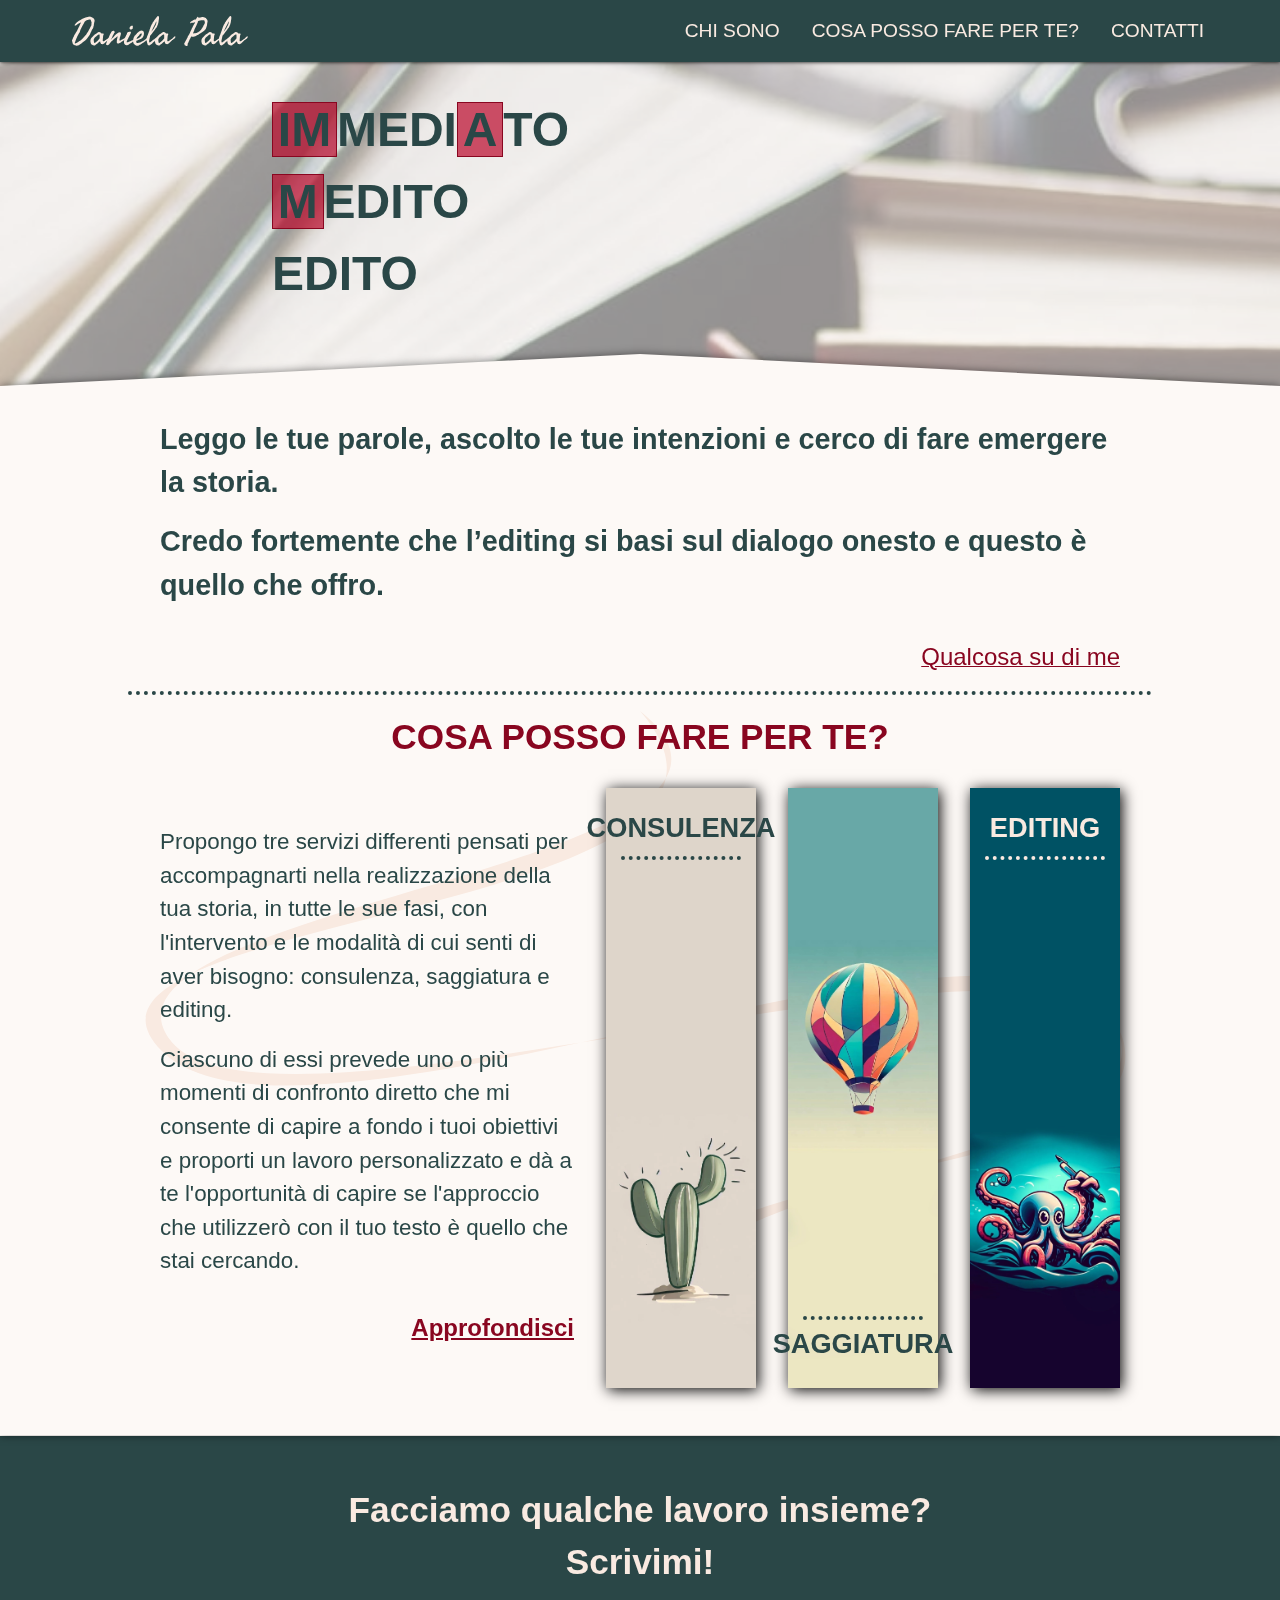
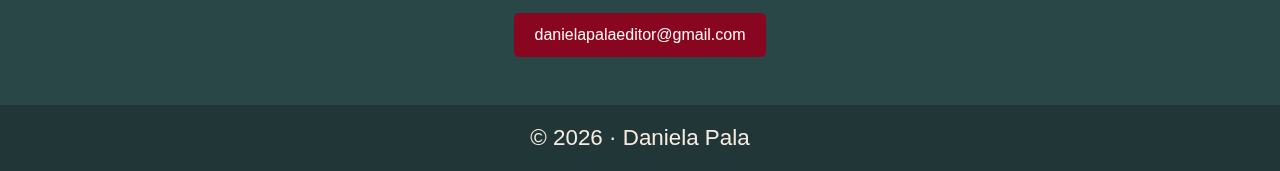
<file: index.html>
<!doctype html><html lang=en><head><link rel=preconnect href=https://db.onlinewebfonts.com><link rel=preconnect href=https://db.onlinewebfonts.com crossorigin><style>@font-face {font-family:DIN Neuzeit Grotesk LT W01 BdCn;src:url("https://db.onlinewebfonts.com/t/bb2e1211dfd31103079dbce7c49e1d4e.woff2")
          format("woff2")}body{font-family:DIN Neuzeit Grotesk LT W01 BdCn,sans-serif}</style><title> Daniela Pala Editor Freelance </title><meta charset=utf-8><meta name=viewport content="width=device-width, initial-scale=1"><meta name=author content="Daniela Pala"><meta name=description content="Il mio sito personale dove poter trovare informazioni su di me e sui servizi da editor che offro."><meta property=og:title content="Daniela Pala Editor Freelance"><meta property=og:description content="Il mio sito personale dove poter trovare informazioni su di me e sui servizi da editor che offro."><meta property=og:image content=/some-image.png><meta property=og:url content=/this-page.html><link href=style.css rel=stylesheet><link rel=icon type=image/svg+xml href=./assets/favicon.svg><body class="column bg-secondary-light"><header class="header bg-primary row main-axis-center"><div class="header-container flex row main-axis-space-between cross-axis-center"><a href=./ class=logo aria-label=home> <svg width=175.72 height=30 viewbox="0 0 296.333 50.535"xmlns=http://www.w3.org/2000/svg><path d="M15.34 10.989q-1.702.567-3.215 1.23-1.513.661-2.9 1.543-.472.379-.756.725-.284.347-.756.725-1.261.945-2.648.945-.567-.315-.693-.63.504-1.26 1.229-2.112.725-.85 1.481-1.733 1.23-.788 2.396-1.828l1.134-1.009q.284-.252.568-.44.315-.22.63-.38.883-.44 1.67-.85.788-.41 1.545-.914 1.134-.883 2.553-1.576 1.418-.693 2.742-1.324.693-.315 1.355-.567.662-.252 1.355-.378.347-.094.694-.158.378-.094.756-.158.725-.126 1.45-.378.504-.064.977-.158.504-.126.945-.284.82-.315 1.986-.252.19 0 .378.064.064.032.158.064t.22.064q.82 0 1.166.126.347.126.662.252.504.19 1.134.536l1.072.599q.283.158.504.378.126.126.441.378.536.315.662.473l.347.347q.347.346.599.472.283.126.22.6l.251.693q.126.315.253.662.252.693.252 1.418 0 .315-.094.63t-.22.63q-.064.22-.094.442l-.064.378q-.064.378-.22.693l-.283 1.734q-.126.85-.283 1.796-.064.441-.064.694 0 .252-.064.693-.064.41-.19.82-.094.378-.252.724-.316.662-.316 1.419-.378 1.323-.82 2.111-.44.788-.945 1.608-.693 1.008-1.071 1.985-.41 1.072-.946 2.175-.093.126-.157.441-.064.316-.158.441-.599.725-.63.946-.033.22-.19.567-.19.442-.41.977-.22.536-.41 1.04-.158.22-.378.694-.19.378-.473.756-.126.19-.283.41-.158.19-.316.41-2.017 3.152-4.412 5.673-1.639 1.639-3.31 2.9-1.764 1.355-3.435 2.773l-1.26 1.04q-.536.473-1.387 1.04-.158.126-.347.252-.158.094-.315.19-.378.22-.662.504-.945.914-2.521 1.64-.757.19-.946.283-.19.094-.315.094-.347.126-.756.126-.252 0-.757.064-.125 0-.378.064-.252.064-.441.064-.473-.032-1.04-.252-.252-.094-.536-.19l-.504-.126-.252-.064-.19-.064q-.094-.032-.22-.064-.093-.032-.22-.064l-.819-.441q-.19-.094-.378-.22-.19-.094-.378-.22-.914-.219-1.135-.693-.22-.504-.504-.82-.19-.598-.347-1.134-.126-.536-.252-1.008-.126-.473-.252-1.01-.126-.535-.283-1.134-.126-.44-.22-.788-.094-.346-.032-.788.032-.252.252-.693l.378-.756q.473-.851.788-1.797.315-.945.788-1.796.126-.126.22-.316.093-.19.22-.315.19-.378.346-.756.158-.378.283-.694.505-1.071 1.04-2.111.537-1.04 1.167-2.049.693-1.198 1.166-1.985.473-.788 1.166-1.482.378-1.04.946-1.922.567-.883.945-1.923.41-.567.662-1.198.315-.82.599-1.323.567-1.356 1.008-2.144l.253-.378q.125-.19.19-.441.378-1.103.945-2.206.567-1.166.977-1.923zM29.207 5.82q-.882.064-1.67.347-.788.284-1.608.599-.567.19-1.071.44l-1.009.505q-.567.315-1.04.63-.473.316-.977.694-.032.19-.158.347-.126.157-.158.346-.725.725-1.04 1.544-.158.41-.378.82-.19.41-.41.788-.252.41-.472.82-.22.378-.441.787l-.852 1.608q-.315.693-.661 1.229-.379.598-.6 1.166-.882 1.418-1.07 2.08-.19.41-.473.851-.284.41-.41.914l-.19.441q-.094.19-.22.41-.125.22-.219.44-.064.19-.126.41-.094.22-.158.694-.064.473-.157.693l-.19.568q-.094.283-.22.567-.19.505-.41 1.26-.283.474-.661.883-.379.442-.599.82-.22.693-.473.977-.19.22-.347.599-.346.536-.567 1.071-.22.568-.567 1.135l-.284.378q-.094.126-.283.441-.158.315-.316.788l-.315.914q-.093.22-.19.441-.093.19-.219.379-.126.19-.22.378-.064.19-.125.378-.473.851-.757 1.702l-.19.441q-.064.22-.125.441-.064.22-.158.442-.064.219-.158.44-.347.694-.504 1.167-.064.22-.126.41l-.126.378-.284.788q-.157.472-.157.788-.505.41-.316 1.008.19.568-.252 1.009 1.04-.158 1.608-.504.598-.379 1.481-.505.694-.378 1.103-.788.504-.504 1.355-.536.505-.315.946-.661.441-.347.851-.694.851-.756 1.986-1.166.472-.41.945-.788.504-.41 1.009-.756 1.008-.725 1.765-1.797.283-.126.882-.567.379-.441.725-.883.347-.44.662-.945.693-.599 1.072-1.135.472-.662 1.134-1.071.22-.568.694-1.04.22-.22.41-.441.219-.22.409-.473.252-.315.473-.63l.44-.694q.474-.756.915-1.26.441-.82.882-1.608.473-.788.977-1.544.946-1.418 1.67-3.341.631-.82 1.104-1.733.473-.914.788-1.797.472-.473.598-1.166.126-.694.788-.851.473-.694.536-1.765.032-.504.064-.977.032-.504.094-.977.064-.347 0-.568-.064-.315-.064-.504l.064-.504q.064-.284.094-.536.094-.567-.032-.914-.252-.41-.347-.662l-.094-.283q-.125-.347-.125-.694-.065-.252-.094-.41-.032-.19-.064-.315-.032-.22-.22-.536-.315-.41-.473-.82-.125-.346-.472-.693-.252-.032-.473-.032-.22-.032-.441-.032zm24.269 24.458-.065.504q.065.22-.125.756-.316.379-.379.82l-.22.44q-.093.19-.157.505-.126.378-.094.882.032.253 0 .505 0 .22-.032.44-.126.694-.19 1.356-.064.662-.125 1.356 0 .693-.126 1.575-.126.883-.252 1.576.283.505.315.946.032.472.441.82 1.26-.19 2.017-.6.756-.41 1.45-1.166.504-.22.788-.441.252-.22.725-.504l.504-.505q.756-.41.85-.504.065-.064.159-.126.126-.064.252-.125 1.071-.694 1.639-1.45.472-.379.788-.788.252-.347.977-.662.41-.504.914-.851t.914-.851q.346 0 .504.126.094.064.19.126.125.064.252.125.19.505.064 1.04-.126.536-.441.978-.316.41-.316.504 0 .064-.064.126-.19.22-.472.472-.284.22-.473.473-.315.568-.504.568-.19 0-.316.125-.567.347-.787.505-.253.22-.725.504-.662.347-.82.504-.158.158-.252.19-.756.851-1.481 1.418-.662.505-1.419 1.419l-.504.378q-.252.19-.441.504-.567.378-.914.756-.347.379-.788.883-.378.19-.82.536-.535.41-.945.598-.158.094-.536.284-.315.158-.598.158-.725.126-1.387-.126-.599-.22-1.198-.378-.252-.378-.63-.63-.567-.694-.82-1.64-.252-.945-.504-2.017-.567.379-.945.82-.378.472-1.135.82-.63.598-1.292 1.197-.662.567-1.387 1.103-.693.536-1.418 1.135-.725.567-1.45 1.166-.504.504-.693.378-.568.694-2.017.441-.504-.252-1.135-.44-.441-.127-1.008-.38-1.072-.189-1.797-.945-.725-.756-1.23-1.765-.189-.535-.283-.945-.032-.22-.093-.473-.064-.252-.126-.536-.032-.535-.19-.85-.126-.347 0-.663-.126-.157-.064-.41.064-.314.064-.472-.064-.882.158-1.89.22-1.01.599-1.829.19-.315.504-.63.158-.19.19-.379.032-.157.19-.315.157-.19.378-.378.315-.252.44-.378.159-.22.316-.41.19-.22.41-.378.22-.158.41-.347l.378-.378q.22-.22.346-.441.158-.253.473-.379.252-.44.567-.724.315-.284.694-.6 1.071-1.291 2.647-2.205 1.608-.914 2.837-2.018.44-.19.756-.44l.63-.505q.788-.693 1.702-.441l1.64.441q.63.567 1.228 1.135.599.567 1.04 1.26.22-.032.473-.032.252-.032.536 0 .567.064 1.197-.094.19 0 .379-.093.19-.094.315-.094.945.315.945.945zm-8.321.945q-1.702.82-3.089 1.923-1.386 1.103-2.647 2.363-.158.158-.347.316-.158.125-.315.283-.158.126-.315.284-.158.158-.284.315-.252.315-.473.756-.219.441-.41.82l-.125.252q-.064.094-.126.158-.064.064-.126.158-.064.094-.125.19-.126.315-.094.63.032.22.032.693v.63q0 .19.064.631.19.693.19 1.387 0 .504.094 1.229.093.725.472.977.41.252.788.126.441-.158.725-.19 2.206-1.702 4.16-3.562 1.954-1.86 3.467-4.191-.126-1.545-.032-3.184.094-1.544-.283-2.868-.253-.158-.6-.094-.251.032-.598-.032zm20.234 8.825q.504-.315.82-.82.157-.252.346-.504.19-.252.41-.504.82-.946 1.765-1.576.441-.662 1.103-.977.662-.347 1.04-1.04.094-.126.22-.378.125-.253.22-.379 1.197-1.67 2.584-2.773l.378-.315q.19-.158.346-.316.253-.252.851-.63.284-.158.568-.347.283-.22.536-.472.504-.505 1.166-.757.41-.19.82-.283.189-.064.377-.094.22-.064.442-.126.44-.126.788-.22.346-.093.787.032 1.009.41 1.513 1.702.19.473-.22 1.986-.377 1.513-.913 3.152-.536 1.607-.756 2.49-.126.472-.064.535.064.064.064.158-.126.315-.19.568-.064.252-.126.567-.126.504-.19 1.355t.064 1.356q.63-.032.725-.126.064-.064.158-.064.252-.064.41-.032.157.032.409-.032 1.292-.347 2.332-1.387.568-.252 1.072-.504.536-.252 1.008-.504.883-.63 1.419-.914.535-.284 1.607-.788.41-.473 1.103-.788.63-.284 1.229-.788.19-.19.315-.347.19-.252.379-.094.315.315.41.662.093.347.031.473-.472.473-.536.756-.064.284-.157.379-.315.315-.946.567-.536.22-.662.41-.126.19-.22.283-.19.19-.346.284-.158.094-.347.283-.126.19-.346.22l-.41.094q-.378.315-.63.567l-.568.567q-.472.473-.63.725-.126.22-.693.599l-1.26.756q-.883.441-1.766 1.072l-1.765 1.26q-.567.347-1.292.662-.662.284-1.23.662-.283 0-.346-.032-.094-.064-.347.094-.315-.158-.63-.032-.347.158-.63.032-.315-.252-.536-.41-.19-.158-.315-.22-.19-.125-.347-.315-.126-.315-.094-.693.032-.378-.158-.63 0-1.387.094-2.648.094-1.26.41-2.647.064-.441.315-1.513.252-1.103.41-2.112.157-1.008-.094-1.166-.694.378-1.418 1.135-.347.378-.694.693-.347.315-.662.567l-.977.694q-.22.158-.473.346-.252.158-.504.347-.441.315-.756.63-.315.316-.694.757l-.44.441q-.19.19-.38.41-.377.41-.882.788-.315.315-.472.41-.158.093-.41.346l-.599.599q-.283.283-.725.472-1.008 1.356-2.269 2.616-1.23 1.261-1.954 2.553-.756.63-1.608 1.103-.85.473-2.048.094-.63-.378-.82-.63-.19-.22-.44-.378.063-.694.125-1.324.064-.63.378-1.324l.379-.63q.315-.536.41-1.26.093-.757.409-1.325.378-.63.473-1.04.093-.378.283-.725.158-.378.347-.598.19-.22.347-.6.158-.346.44-.724.284-.378.442-.725.378-1.355 1.009-2.773.125-.441.252-.851.126-.41.315-.788l.315-.694q.158-.346.315-.662.158-.346.315-.661l.316-.694q.19-.378.346-.662.158-.283.41-.599l.19-.315q.094-.158.158-.315.064-.158.157-.315.094-.158.19-.315.094-.158.19-.315.094-.19.158-.41.126-.41.473-.788.22-.252.378-.473.19-.252.315-.472.22-.41.82-.568.535.252 1.103-.19.598-.472.977.065.882.567 1.197.882.379.347.505.694.315.567.064 1.166-.252.599-.883 1.04-.22.977-.882 2.017-.316.473-.6.945-.283.442-.535.883l-.504 1.26q-.379.883-.788 1.765-.41.883-.914 1.702-.41.851-.63 1.103-.19.252-.347.505-.126.22-.473 1.103zm36.434-23.827.63.19q.126.158.126.378 0 .158.19.315-.126.568-.22 1.166-.094.6-.094 1.167 0 .22.158.44t.158.379q-.315.725-.473.882-.157.158-.157.315-.316.126-.473.379-.158.252-.536.252-.126.19-.284.284-.19.126-.22.346-1.04.442-2.268-.064-.347-.598-.883-.819-.82-1.198-.064-2.837.126-.315.284-.661.158-.347.283-.473.662-.473 1.009-.63l.252-.126q.158-.094.284-.19.22-.158.662-.315.19-.064.346-.064.252 0 .473-.126.126-.032.22-.064.125-.032.22-.064.251-.064.377-.064zm-9.455 27.924.315.126q.567-.252 1.387-.19.85.064 1.323-.252.315-.252.441-.378.19-.19.442-.126 1.008-.378 1.701-.756.725-.379 1.513-.568.505-.19.883-.567 1.292-.41 2.175-1.167.913-.756 1.985-1.607.883-.504 1.482-.882.598-.379 1.292-.946.158-.346.346-.472.158-.094.347-.41 1.135 0 1.26.882-.314.694-.85 1.135-.568.472-.977 1.008-.505.316-.82.568-.315.252-.63.756-.032 0-.378.284-.315.283-.379.283-.504.599-.756.725t-.882.662q-.41.694-1.135 1.135-1.355 1.292-2.868 2.174-.788.442-1.481.914-.694.441-1.324.883-.315.19-.441.347-.126.157-.441.41-.316.252-.977.503-.662.253-1.167.442-.41.252-.693.378-1.418.064-2.143-.441-.82-.441-1.261-.694-.441-.252-.756-.82-.725-.346-.851-1.165-.064-.441-.158-.851l-.19-.82q-.064-.315-.126-.725-.064-.41 0-.85.158-.725.19-1.482.032-.693.315-1.355.284-.63.347-1.387.064-.756.347-1.387.41-.63.346-.693-.032-.032.032-.19l.284-.378q.094-.126.284-.441l.378-.946q.284-.536.567-.882.284-.379.505-1.072.157-.441.346-.693.126-.158.22-.316l.252-.378q.158-.315.315-.788.064-.22.126-.41l.19-.44q.19-.505.473-1.01.283-.503.598-1.008.253-.504.442-.756.19-.252.756-.315.284-.064.567.032.347.094.63-.032.82-.379 1.135-.379.315 0 .441-.19.662.033 1.009.442.347.378.756.756-.378 1.828-.85 2.805-.474.977-1.041 2.049-.315.504-.63 1.134l-.568 1.135q-.315.693-.661 1.229-.41.63-.6 1.23l-.283.598q-.19.378-.283.599-.064.22-.158.44-.064.19-.19.347-.126.158-.22.347-.093.158-.19.315l-.378.757q-.19.378-.315.82-.315.693-.378.913-.032.064-.064.158l-.064.126q-.126.693-.379 1.134-.252.441.19.63zm12.859-10.275q.41-.22 1.008-.945.6-.756 1.167-1.45.567-.725.85-.82.19-.314.347-.535.158-.22.473-.41.504-.914 1.324-1.544.85-.662 1.576-1.418.598-.252 1.197-.568.63-.315 1.23-.724 1.229-.82 2.741-.851.694.315 1.356.19.63-.126 1.229.315.347.598.567.724.22.126.378.347.252.788.379 1.04.157.252.19.536.031.473.063.82.032.315.064.535.032.41 0 .788-.19 1.608-.63 3.215l-.126.378q-.064.19-.125.41-.126.41-.316.725-.472.598-.662.977-.283.504-.41.662-.377.378-.724.693-.315.315-.599.567-.283.158-.567.347-.284.158-.567.347-.536.346-1.26.504l-.568.347q-.284.19-.63.22-.568.409-1.261.661-.315.126-.662.252-.315.126-.662.284-.473.19-.82.44-.346.253-.882.505-.284.094-.914.22-.599.094-.85.22.314.63.251 1.575-.032.883.316 1.576.82.19 1.796.284.977.093 1.86-.032.158-.032.315-.094l.378-.126.379-.126q.19-.064.378-.094.693-.126 1.355-.315.662-.19 1.166-.504 1.828-.63 3.53-1.702 1.702-1.072 2.963-2.332.756-.505 1.67-1.387.914-.882 1.419-1.639.945-1.009 1.67-1.576.725-.567 1.355-.504.505 0 .977.599.473.598-.093 1.292-.6.378-1.324 1.135-.694.756-1.45 1.071-.536.347-1.418 1.387-.851.977-1.418 1.513l-.284.283q-.158.158-.378.315-.41.316-.662.662-.977.82-1.891 1.387-.347-.126-.567.126-.284.347-.505.504-.094.064-.19.126-.093.064-.22.126-.125.064-.219.126-.093.064-.19.125-.504.442-1.103.883-.598.441-1.229.756-.63.379-1.26.694-.63.346-1.26.599-.631.252-1.262.598-.598.347-1.197.757l-.694.093q-.158.032-.315.032l-.315.064q-.347.126-.662.126-.315 0-.788-.126-2.08-.567-3.404-2.017-.19-.19-.41-.346-.19-.19-.41-.347-.503-.378-.693-.693-.283-.473-.567-1.482-.315-1.008-.536-2.048-.22-1.072-.22-1.64.19-.378.41-1.292.22-.945.379-1.86.158-.945.158-1.323.125-.126.504-.82.347-.724.662-1.45.346-.756.346-.945zm10.148-4.034q-.44.568-.882 1.072-.441.504-1.009.945-.378.694-.882 1.26-.505.568-1.01 1.072-.251.505-.566.788-.315.284-.694.6-.41.693-1.008 1.323-.6.63-.252 1.45.693.125 1.386-.19.694-.315 1.198-.568.252-.157.504-.283.284-.126.536-.252l.504-.252q.253-.126.473-.284l1.64-1.639q.377-.347.755-.82l.316-.44.378-.505q.158-.693.504-1.292.379-.63.315-1.292-.032-.284-.22-.662-.189-.378-.219-.599-.662 0-.977.22-.158.126-.378.22-.19.063-.41.125zm30.509 3.089q.63.158.914.441.22.22.22.504-.505.694-.6.914-.093.22-.409.347-.41.63-.882 1.198-.441.536-.977 1.04-.977.945-1.923 2.175-.41.41-.567.63-.158.22-.568.63-.756.536-1.26 1.103-.284.315-.6.599-.283.252-.598.504l-.315.252q-.126.094-.284.22-.125.126-.283.252-.158.126-.315.284-.253.252-.568.504-.125.094-.283.22-.126.093-.284.219l-.756.882q-.378.441-.757.946-.661.315-1.26.756-.568.41-1.324.756-.315.19-.599.6-.252.377-.725.535-.504.19-1.071.094-.567-.094-.946-.284-.41-.283-.504-.315-.252-.064-.315-.064-.599-.85-.82-1.796-.125-.505-.283-1.009-.126-.504-.284-1.04-.125-.315-.19-.662-.063-.347-.125-.788l-.094-.504-.064-.252q-.032-.158-.094-.315-.126-.316-.252-.662-.126-.347-.19-.725-.126-.757-.094-1.482.032-.724.158-1.418.379-2.08 1.103-3.97.725-1.892 1.482-3.594.158-.788.346-1.198.19-.41.41-1.134.284-.347.441-1.009.064-.283.126-.567l.19-.568q.094-.252.22-.504.125-.284.251-.599.252-.567.41-1.166.22-.725.347-1.26.064-.316.157-.6.126-.283.252-.535.253-.662.473-1.292.252-.63.473-1.23l.441-1.197.504-1.198.126-.378.126-.379q.126-.346.378-.693.158-.441.315-.662.252-.378.379-.599 0-.346.22-.472.157-.094.346-.41.347-.536.473-1.009.126-.472.472-1.008l.757-.946.126-.252q.064-.126.125-.252.158-.252.379-.441.724-1.135 1.513-2.27l1.701-2.395q.568-.882 1.261-1.67.694-.788 1.45-1.544.252-.316.599-.694.346-.378.724-.441.6-.064 1.261.126.19.315.347.662.158.346.283.788.126 1.954-.125 3.782-.252 1.828-.568 3.593-.064.41-.032.598.032.19-.032.6-.126.377-.315.976-.19.599-.315 1.103 0 .851-.378 1.576-.379.694-.505 1.387-.19.126-.22.41-.031.283-.219.41-.158.724-.41 1.26-.283.567-.472 1.134-.473.662-.946 1.293-.472.63-.977 1.26-.504.6-.977 1.261-.44.63-.882 1.292-1.103 1.67-2.3 3.152-1.198 1.481-2.301 3.152-.883.788-1.387 1.575-.536.851-1.45 1.576-.158.63-.315 1.324-.126.694-.284 1.418-.126.725-.283 1.482l-.316 1.513q-.032.41-.19.85l-.125.442q-.064.19-.126.41-.126.44-.064 1.07.032.568-.19 1.072.094.252.158.725.032.41.22.725.346.567.756.567.473-.252.504-.22.032.033.19-.031.315-.19.63-.504l.568-.568q.346-.158.472-.284.094-.093.347-.283.19-.126.347-.19.158-.064.284-.19.913-.945 1.702-1.418.82-.473 1.323-1.166l1.135-.694q.347-.19.662-.535.283-.347.725-.536.19-.252.252-.316.064-.064.252-.315l.756-.504q.379-.252.725-.504.347-.252.725-.505l.82-.504q.125-.315.41-.504.283-.19.472-.379.19-.19.315-.41.158-.251.441-.283.032-.283.284-.44.252-.159.41-.442zM142.48 9.413h-.064q-.567.126-.788.568-.22.44-.41 1.008-.125.252-.252.441l-.158.316q-.125.22-.093.756-.977 1.607-1.86 3.31-.882 1.67-1.702 3.435-.788 1.765-1.607 3.561-.82 1.765-1.64 3.561 1.293-1.292 2.365-3.025.536-.883 1.103-1.64.599-.755 1.198-1.386.44-1.071.913-2.08.505-1.009 1.04-1.922 1.04-1.765 1.64-4.192-.253-.788.064-1.356.315-.567.252-1.355zm19.856 20.865-.064.504q.064.22-.126.756-.315.379-.378.82l-.22.44q-.093.19-.157.505-.126.378-.094.882.032.253 0 .505 0 .22-.032.44-.126.694-.19 1.356-.064.662-.126 1.356 0 .693-.126 1.575-.126.883-.252 1.576.284.505.315.946.032.472.441.82 1.261-.19 2.017-.6.757-.41 1.45-1.166.504-.22.788-.441.252-.22.725-.504l.504-.505q.756-.41.851-.504.064-.064.158-.126.126-.064.252-.125 1.072-.694 1.639-1.45.473-.379.788-.788.252-.347.977-.662.41-.504.914-.851t.914-.851q.346 0 .504.126.094.064.19.126.126.064.252.125.19.505.064 1.04-.126.536-.441.978-.315.41-.315.504 0 .064-.064.126-.19.22-.473.472-.283.22-.473.473-.315.568-.504.568-.19 0-.315.125-.567.347-.788.505-.252.22-.725.504-.662.347-.82.504-.157.158-.251.19-.757.851-1.482 1.418-.662.505-1.418 1.419l-.504.378q-.252.19-.441.504-.568.378-.914.756-.347.379-.788.883-.378.19-.82.536-.535.41-.945.598-.158.094-.536.284-.315.158-.599.158-.724.126-1.386-.126-.6-.22-1.198-.378-.252-.378-.63-.63-.568-.694-.82-1.64-.252-.945-.504-2.017-.568.379-.946.82-.378.472-1.134.82-.63.598-1.293 1.197-.661.567-1.386 1.103-.694.536-1.418 1.135-.725.567-1.45 1.166-.505.504-.694.378-.567.694-2.017.441-.504-.252-1.134-.44-.441-.127-1.009-.38-1.071-.189-1.796-.945-.725-.756-1.23-1.765-.19-.535-.283-.945-.032-.22-.094-.473-.064-.252-.126-.536-.032-.535-.19-.85-.125-.347 0-.663-.125-.157-.064-.41.064-.314.064-.472-.064-.882.158-1.89.22-1.01.599-1.829.19-.315.504-.63.158-.19.19-.379.032-.157.19-.315.158-.19.378-.378.315-.252.441-.378.158-.22.316-.41.19-.22.41-.378.219-.158.409-.347l.378-.378q.22-.22.347-.441.158-.253.473-.379.252-.44.567-.724.315-.284.694-.6 1.071-1.291 2.647-2.205 1.607-.914 2.837-2.018.44-.19.756-.44l.63-.505q.788-.693 1.702-.441l1.64.441q.63.567 1.228 1.135.6.567 1.04 1.26.22-.032.473-.032.253-.032.536 0 .567.064 1.198-.094.19 0 .378-.093.19-.094.315-.094.946.315.946.945zm-8.32.945q-1.703.82-3.09 1.923-1.386 1.103-2.647 2.363-.158.158-.346.316-.158.125-.316.283-.157.126-.315.284-.158.158-.283.315-.252.315-.473.756l-.41.82-.126.252q-.064.094-.125.158-.064.064-.126.158-.064.094-.126.19-.126.315-.094.63.032.22.032.693v.63q0 .19.064.631.19.693.19 1.387 0 .504.094 1.229.094.725.473.977.41.252.788.126.44-.158.724-.19 2.206-1.702 4.16-3.562 1.955-1.86 3.467-4.191-.125-1.545-.032-3.184.094-1.544-.283-2.868-.252-.158-.599-.094-.252.032-.599-.032zm42.926 11.598q-.284.442-.441 1.135-.158.693-.441 1.135-.22.504-.568.945-.284.347-.441 1.072-.064.504.032 1.008.094.599-.032.946-.032.22-.252.472-.19.22 0 .536-1.135.505-2.017.379-.883-.126-1.513-.568-.315.064-.536-.064-.22-.126-.473-.315-.315-.126-.283-.441.064-.347-.094-.568-.347-1.04-.473-1.292-.158-.347-.094-.788.158-.85.599-1.355.378-.441.788-1.166.378-.946.725-1.64.346-.693.788-1.323.032-.19.22-.441l.283-.378q.19-.41.252-.536l.252-.473q.094-.158.19-.315.093-.19.157-.378.064-.19.158-.347.094-.19.19-.347.126-.315.315-.63l.379-.63.064-.19.064-.19q.032-.158.252-.315 0-.41.125-.536.126-.126.126-.599.347-.41.568-.788.22-.378.567-.788l1.071-1.733q.379-.599.694-1.292 0-.316.126-.536l.252-.473q.125-.19.19-.441.031-.22.251-.378.442-1.261.757-2.017.315-.757.63-1.45.19-.441.347-.599.19-.19.22-.284.19-.472.346-.82.158-.377.284-.598.252-.504.378-.977.347-.725.693-1.26.379-.568.568-1.45.252-.22.346-.473.094-.252.347-.473l.126-.378q.094-.19.19-.378l.378-.757q.315-.44.567-1.071.473-.914.946-1.545.441-.598.883-1.481.378-.914.535-1.198.19-.315.22-.567-.41.126-.851.284-.41.157-.851.315-.946.347-2.017.22-.694-.126-.914 0-.22.125-.473.125-.44.064-.536.064-.252 0-.472.126-.536.19-.914.347-.347.126-.568.22-.41.19-.85-.065l.063-.504.064-.567q.064-.568.379-.946 1.512-1.26 3.309-2.174 1.796-.914 3.75-1.797l1.261-.347q.567-.158 1.072-.41.504-1.071 1.071-2.016.567-.946 1.324-1.702.662-.41.567-.316-.064.064.252.064.347.158.568.757.158.19.283.504.094.284.41.315.19.064.41-.032.315-.126.472-.158.662-.064.977-.19.284-.125.662-.063.252-.094.725-.158t.725-.158q.473-.064.788-.19.347-.158.85-.19 1.545-.125 3.468.315.158.094.536.284l.598.284q.6.283.914.378.441.126.725.441.599.599 1.009 1.26.252.033.44.253.127.126.38.315.189.347.377.662l.379.63q.346.568.504 1.418.158 1.072-.094 2.175-.126.536-.22 1.103-.093.536-.19 1.072-.063.315-.125.598-.064.284-.126.536-.064.253-.032.41.032.158.032.473-.032.725-.283 1.45-.19.598-.41 1.386-.505 1.828-1.04 3.467-.536 1.64-1.86 2.648-.315.504-.693.882l-.82.82q-.82 1.008-2.143 1.575-1.828 1.324-3.845 2.459l-1.513 1.008q-.725.505-1.639.883-.378.347-.977.662-.252.126-.536.284l-.567.315-2.679 1.323q-.599.316-1.292.6-.662.251-1.387.472-1.135.252-2.143.347-1.009.093-1.891-.158-.094-.032-.252-.094-.126-.064-.284-.126-.378-.158-.472-.158-.316.126-.505.788-.22.725-.315.977-.378.946-.883 1.734-.567.914-.945 1.733l-.756 1.576-.379.82-.378.756zm8.699-13.552q.504-.378 1.26-.315.851.064 1.324-.064.567-.158.662-.094.064.032.22.032.19 0 .504-.064.315-.064.44-.126.38-.126.726-.284.378-.19.724-.41.347-.219.694-.378.347-.19.693-.315.284-.283.694-.536l.378-.252q.22-.126.441-.283l.63-.63q.284-.284.757-.442.283-.441.378-.536.064-.064.064-.094.63-.44 1.04-1.04.41-.598.851-1.292.441-.567.883-1.166.44-.599.756-1.292l.694-.914q.283-.347.63-.914.126-.126.126-.315 0-.22.125-.379.379-.82.505-1.008.19-.63.44-.883.065-.125.127-.22.064-.125.126-.219.064-.094.125-.19.064-.125.126-.252.094-.22.284-.536l.283-.472q.094-.094.158-.316.064-.252.158-.378.032-.19.158-.347.126-.19.158-.283.19-.536.064-1.072-.126-.504-.126-.945-.126-.473-.22-.851-.064-.378-.093-.662-.032-.536-.379-.883-.094-.094-.315-.157-.22-.064-.315-.158-.662-.252-.851-.22-.22.032-.536-.094-.41.19-1.04.094-.536-.094-1.292-.032-.347 0-.757.158-.41.158-.693.032-.567.252-.883.252-.441.064-.567.064-.19 0-.504.064-.41.064-.82.19-.378.094-.725.252-.661.315-1.544.567 0 .536-.126.883-.125.346-.125.82-.41 1.165-.883 2.08-.252.504-.472 1.04-.19.504-.347 1.04-.694 1.26-1.26 2.615-.6 1.419-1.262 2.68-.19.409-.41.819-.219.41-.472.82-.473.756-.63 1.89-.315.694-.473 1.324-.064.315-.19.63-.094.284-.22.568l-.125.315-.126.252q-.064.126-.126.284-.064.126-.126.283-.157.19-.19.41-.031.19-.19.536-.314.504-.409.946-.032.19-.094.378-.064.19-.125.378.22-.032.724-.252.379-.19.914-.126zm35.047 1.009-.064.504q.064.22-.126.756-.315.379-.378.82l-.22.44q-.094.19-.158.505-.126.378-.094.882.032.253 0 .505 0 .22-.032.44-.125.694-.19 1.356-.064.662-.125 1.356 0 .693-.126 1.575-.126.883-.252 1.576.283.505.315.946.032.472.441.82 1.26-.19 2.017-.6.756-.41 1.45-1.166.504-.22.788-.44.252-.22.725-.505l.504-.504q.756-.41.851-.505.064-.064.158-.126.126-.064.252-.125 1.071-.694 1.639-1.45.473-.378.788-.788.252-.347.977-.662.41-.504.914-.851t.914-.851q.346 0 .504.126.094.064.19.126.126.064.252.125.19.505.064 1.04-.126.536-.441.978-.316.41-.316.504 0 .064-.064.126-.19.22-.472.472-.284.22-.473.473-.315.568-.504.568-.19 0-.315.125-.568.347-.788.505-.252.22-.725.504-.662.347-.82.504-.157.158-.252.19-.756.851-1.481 1.418-.662.505-1.418 1.419-.252.19-.505.378-.252.19-.44.504-.568.378-.915.757-.346.378-.788.882-.378.19-.82.536-.535.41-.945.598-.157.094-.535.284-.316.158-.6.158-.724.126-1.386-.126-.599-.22-1.198-.378-.252-.378-.63-.63-.567-.694-.82-1.64-.251-.945-.504-2.017-.567.379-.945.82-.378.473-1.135.82-.63.598-1.292 1.197-.662.567-1.387 1.103-.693.536-1.418 1.135-.725.567-1.45 1.166-.504.504-.693.378-.568.694-2.017.441-.504-.252-1.135-.44-.44-.127-1.008-.379-1.072-.19-1.797-.946-.725-.756-1.229-1.764-.19-.536-.284-.946-.032-.22-.093-.473-.064-.252-.126-.536-.032-.535-.19-.85-.126-.347 0-.662-.126-.158-.064-.41.064-.315.064-.473-.064-.882.158-1.89.22-1.01.599-1.829.19-.315.504-.63.158-.19.19-.378.032-.158.19-.316.157-.19.378-.378.315-.252.44-.378.159-.22.316-.41.19-.22.41-.378.22-.158.41-.347l.378-.378q.22-.22.347-.441.157-.253.472-.379.252-.44.568-.724.315-.284.693-.6 1.072-1.291 2.648-2.205 1.607-.914 2.836-2.017.441-.19.756-.442l.63-.504q.789-.693 1.703-.441l1.639.441q.63.567 1.229 1.135.598.567 1.04 1.26.22-.032.472-.032.252-.032.536 0 .567.064 1.198-.094.19 0 .378-.093.19-.094.315-.094.946.315.946.945zm-8.32.945q-1.703.82-3.09 1.923-1.386 1.103-2.647 2.363-.158.158-.347.316-.158.125-.315.283-.158.126-.315.284-.158.158-.284.315-.252.315-.472.756l-.41.82-.126.252q-.064.094-.126.158-.064.064-.126.158-.064.094-.125.19-.126.315-.094.63.032.22.032.693v.63q0 .19.064.631.19.693.19 1.387 0 .504.093 1.229.094.725.473.977.41.252.788.126.441-.158.725-.19 2.206-1.702 4.16-3.562 1.954-1.86 3.467-4.191-.126-1.545-.032-3.184.094-1.544-.284-2.868-.252-.158-.598-.094-.252.032-.6-.032zm35.488 1.702q.63.158.913.441.22.22.22.504-.504.694-.599.914-.094.22-.41.347-.41.63-.882 1.198-.441.536-.977 1.04-.977.945-1.923 2.174-.41.41-.567.63-.158.22-.567.631-.756.536-1.26 1.103-.284.315-.6.599-.283.252-.598.504l-.316.252q-.125.094-.283.22-.126.126-.284.252-.158.126-.315.283-.252.253-.567.505-.126.094-.284.22-.126.093-.283.219l-.757.882q-.378.441-.756.946-.662.315-1.26.756-.568.41-1.325.756-.315.19-.598.6-.252.377-.725.535-.504.19-1.072.094-.567-.094-.945-.284-.41-.283-.504-.315-.253-.064-.316-.064-.598-.851-.82-1.797-.125-.504-.283-1.008-.125-.504-.283-1.04-.126-.316-.19-.662-.064-.347-.126-.788l-.094-.504-.064-.253q-.032-.157-.094-.315-.125-.315-.252-.662-.125-.346-.19-.724-.125-.757-.093-1.482t.158-1.418q.378-2.08 1.103-3.971.724-1.891 1.48-3.593.159-.788.348-1.198.19-.41.41-1.134.283-.347.44-1.01.065-.283.126-.567l.19-.567q.094-.252.22-.504.126-.284.252-.599.252-.567.41-1.166.22-.725.346-1.26.064-.316.158-.6.126-.283.252-.535.252-.662.473-1.293.252-.63.473-1.229l.44-1.197.505-1.198.126-.379.126-.378q.126-.347.378-.693.158-.441.315-.662.252-.379.378-.599 0-.347.22-.473.158-.094.347-.41.346-.535.472-1.008t.473-1.008l.756-.946.126-.252.126-.252q.158-.252.378-.441.725-1.135 1.513-2.27l1.702-2.395q.567-.882 1.26-1.67.694-.788 1.45-1.545.253-.315.6-.693.346-.378.724-.441.599-.064 1.26.126.19.315.347.662.158.346.284.787.126 1.955-.126 3.782-.252 1.829-.567 3.593-.064.41-.032.6t-.032.598q-.126.378-.315.977-.19.599-.316 1.103 0 .851-.378 1.576-.378.693-.504 1.387-.19.125-.22.41-.032.283-.22.409-.157.725-.409 1.26-.283.568-.473 1.135-.472.662-.945 1.292t-.977 1.261q-.504.599-.977 1.26-.441.631-.883 1.293-1.103 1.67-2.3 3.152-1.198 1.481-2.301 3.151-.883.788-1.387 1.576-.536.851-1.45 1.576-.158.63-.315 1.324-.126.693-.283 1.418-.126.725-.284 1.481l-.315 1.513q-.032.41-.19.851-.064.22-.126.442-.064.19-.126.41-.125.44-.064 1.07.032.568-.19 1.072.094.252.158.725.032.41.22.725.347.567.756.567.473-.252.504-.22.032.033.19-.031.316-.19.63-.505l.568-.567q.347-.158.473-.284.094-.094.346-.283.19-.126.347-.19.158-.064.284-.19.914-.946 1.702-1.418.82-.473 1.323-1.166l1.135-.694q.347-.19.662-.536.283-.347.725-.536.19-.252.252-.315.064-.064.252-.315l.756-.504q.379-.252.725-.505.347-.252.725-.504l.82-.504q.125-.315.41-.504.283-.19.472-.379.19-.19.315-.41.158-.251.441-.283.032-.284.284-.441.252-.158.41-.441zm-3.404-23.512h-.064q-.568.126-.788.568-.22.44-.41 1.008-.126.252-.252.441l-.158.316q-.126.22-.094.756-.977 1.607-1.86 3.31-.882 1.67-1.701 3.435-.788 1.765-1.607 3.561-.82 1.765-1.64 3.561 1.293-1.292 2.365-3.025.535-.883 1.103-1.64.598-.755 1.197-1.386.441-1.071.914-2.08.505-1.009 1.04-1.922 1.04-1.765 1.64-4.192-.253-.788.063-1.356.316-.567.253-1.355zm19.856 20.865-.064.504q.064.22-.126.756-.316.379-.379.82l-.22.44q-.093.19-.157.505-.126.378-.094.882.032.253 0 .505 0 .22-.032.44-.126.694-.19 1.356-.064.662-.125 1.356 0 .693-.126 1.575-.126.883-.252 1.576.283.505.315.946.032.472.441.82 1.26-.19 2.017-.6.756-.41 1.45-1.166.504-.22.788-.441.252-.22.725-.504l.504-.505q.756-.41.85-.504.065-.064.159-.126.125-.064.252-.125 1.071-.694 1.639-1.45.472-.379.788-.788.252-.347.977-.662.41-.504.914-.851t.913-.851q.347 0 .505.126.094.064.19.126.125.064.252.125.19.505.064 1.04-.126.536-.441.978-.316.41-.316.504 0 .064-.064.126-.19.22-.472.472-.284.22-.473.473-.315.568-.504.568-.19 0-.316.125-.567.347-.788.505-.252.22-.724.504-.662.347-.82.504-.158.158-.252.19-.756.851-1.481 1.418-.662.505-1.418 1.419-.252.19-.505.378-.252.19-.44.504-.568.378-.915.756-.346.379-.788.883-.378.19-.82.536-.535.41-.945.598-.157.094-.535.284-.316.158-.6.158-.724.126-1.386-.126-.599-.22-1.198-.378-.252-.378-.63-.63-.567-.694-.82-1.64-.252-.945-.504-2.017-.567.379-.945.82-.378.472-1.135.82-.63.598-1.292 1.197-.662.567-1.387 1.103-.693.536-1.418 1.135-.725.567-1.45 1.166-.504.504-.693.378-.567.694-2.017.441-.504-.252-1.135-.44-.441-.127-1.008-.38-1.072-.189-1.797-.945-.725-.756-1.23-1.765-.189-.535-.283-.945-.032-.22-.093-.473-.064-.252-.126-.536-.032-.535-.19-.85-.126-.347 0-.663-.126-.157-.064-.41.064-.314.064-.472-.064-.882.158-1.89.22-1.01.599-1.829.19-.315.504-.63.158-.19.19-.379.032-.157.19-.315.157-.19.378-.378.315-.252.44-.378.159-.22.316-.41.19-.22.41-.378.22-.158.41-.347l.378-.378q.22-.22.346-.441.158-.253.473-.379.252-.44.567-.724.316-.284.694-.6 1.071-1.291 2.647-2.205 1.608-.914 2.837-2.018.441-.19.756-.44l.63-.505q.788-.693 1.703-.441l1.638.441q.63.567 1.23 1.135.598.567 1.04 1.26.22-.032.472-.032.253-.032.536 0 .568.064 1.198-.094.19 0 .378-.093.19-.094.316-.094.945.315.945.945zm-8.321.945q-1.702.82-3.089 1.923-1.386 1.103-2.647 2.363-.158.158-.347.316-.158.125-.315.283-.158.126-.315.284-.158.158-.284.315-.252.315-.473.756l-.41.82-.125.252q-.064.094-.126.158-.064.064-.126.158-.064.094-.125.19-.126.315-.094.63.032.22.032.693v.63q0 .19.064.631.19.693.19 1.387 0 .504.093 1.229.094.725.473.977.41.252.788.126.441-.158.725-.19 2.206-1.702 4.16-3.562 1.954-1.86 3.467-4.191-.126-1.545-.032-3.184.094-1.544-.284-2.868-.252-.158-.598-.094-.253.032-.6-.032z"/></svg> </a><nav role=navigation><div class="menu-toggle column"><input type=checkbox aria-label="toggle menu"><svg class=toggle-menu-icon width=50 height=50 viewbox="0 0 50 50"><path class="line line1"d="M 10,14.500023 H 40.0001155 C 40.0001155,14.500023 47.2494195,14.408676 47.2664935,33.3556655 47.271571,38.9903365 45.4830405,40.835123 42.6295865,40.8344985 39.7761305,40.8338755 37.5001055,37.499971 37.5001055,37.499971 L 12.5000105,12.500029"/><path class="line line2"d="M 10,25 H 40"shape-rendering=crispEdges /><path class="line line3"d="M 10,35.499977 H 40.0001155 C 40.0001155,35.499977 47.2494195,35.591324 47.2664935,16.6443345 47.271571,11.0096635 45.4830405,9.164877 42.6295865,9.1655015 39.7761305,9.1661245 37.5001055,12.500029 37.5001055,12.500029 L 12.5000105,37.499971"/></svg><div class=dimmer></div><ul class="header-menu column md-row"><li><a href=chi-sono.html>Chi sono</a><li><a href=servizi.html>Cosa posso fare per te?</a><li><a href=#contatti>Contatti</a></ul></div></nav></div></header><main class=flex><section class="books fg-primary column"><div class="max-width-wrapper w-full pv-m column flex main-axis-space-between"><h1 class="flex align-self-start"><span class=del>IM</span>MEDI<span class=del>A</span>TO<br> <span class=del>M</span>EDITO<br> EDITO</h1></div></section><div class=top-arrow-border-wrapper><section class="top-arrow-border bg-secondary-light fg-primary pt-xl pb-l column gap-s cross-axis-center"><div class="max-width-wrapper-l w-full column gap-m"><div><p class=large>Leggo le tue parole, ascolto le tue intenzioni e cerco di fare emergere la storia.<p class=large>Credo fortemente che l’editing si basi sul dialogo onesto e questo è quello che offro.</div><div class=main-axis-end><a class=fg-accent href=./chi-sono.html> <span class=text-large>Qualcosa su di me</span> </a></div></div><div class=dotted-divider></div><div class="max-width-wrapper-l column cross-axis-center main-axis-center service-line gap-s"><h2 class="uppercase fg-accent">Cosa posso fare per te?</h2><div class="column lg-row gap-m"><div class="column main-axis-center gap-m"><div><p>Propongo tre servizi differenti pensati per accompagnarti nella realizzazione della tua storia, in tutte le sue fasi, con l'intervento e le modalità di cui senti di aver bisogno: consulenza, saggiatura e editing.<p>Ciascuno di essi prevede uno o più momenti di confronto diretto che mi consente di capire a fondo i tuoi obiettivi e proporti un lavoro personalizzato e dà a te l'opportunità di capire se l'approccio che utilizzerò con il tuo testo è quello che stai cercando.</div><div class="main-axis-end collapse md-d-flex"><a class=fg-accent href=./servizi.html> <h3>Approfondisci</h3> </a></div></div><div class="column md-row gap-m cross-axis-center main-axis-center"><a href=./servizi.html#consulenza class="bookmark decoration-none"> <div class="pv-m cactus column gap-s cross-axis-center fg-primary"><h3>consulenza</h3><div class=dotted-divider></div></div> </a><a href=./servizi.html#saggiatura class="bookmark decoration-none"> <div class="pv-m ballon column md-column-reverse gap-s cross-axis-center sm-main-axis-end fg-primary"><h3>saggiatura</h3><div class=dotted-divider></div></div> </a><a href=./servizi.html#editing class="bookmark decoration-none"> <div class="pv-m octopus column gap-s cross-axis-center fg-secondary"><h3>editing</h3><div class="dotted-divider fg-secondary"></div></div> </a></div><div class="column cross-axis-end md-collapse"><a class=fg-accent href=./servizi.html> <h3>Approfondisci</h3> </a></div></div></div></section></div></main><footer class="bg-primary-dark fg-secondary"><section id=contatti class=bg-primary><div class="max-width-wrapper pv-l column gap-s"><h2 class=text-center>Facciamo qualche lavoro insieme? Scrivimi!</h2><div class="main-axis-center cross-axis-center"><a class=button href="mailto: danielapalaeditor@gmail.com">danielapalaeditor@gmail.com</a></div></div></section><div class="max-width-wrapper flex-row main-axis-center pv-s"><p>© <script>document.write(new Date().getUTCFullYear())</script> · Daniela Pala</div></footer><script src=script.js></script>
</file>
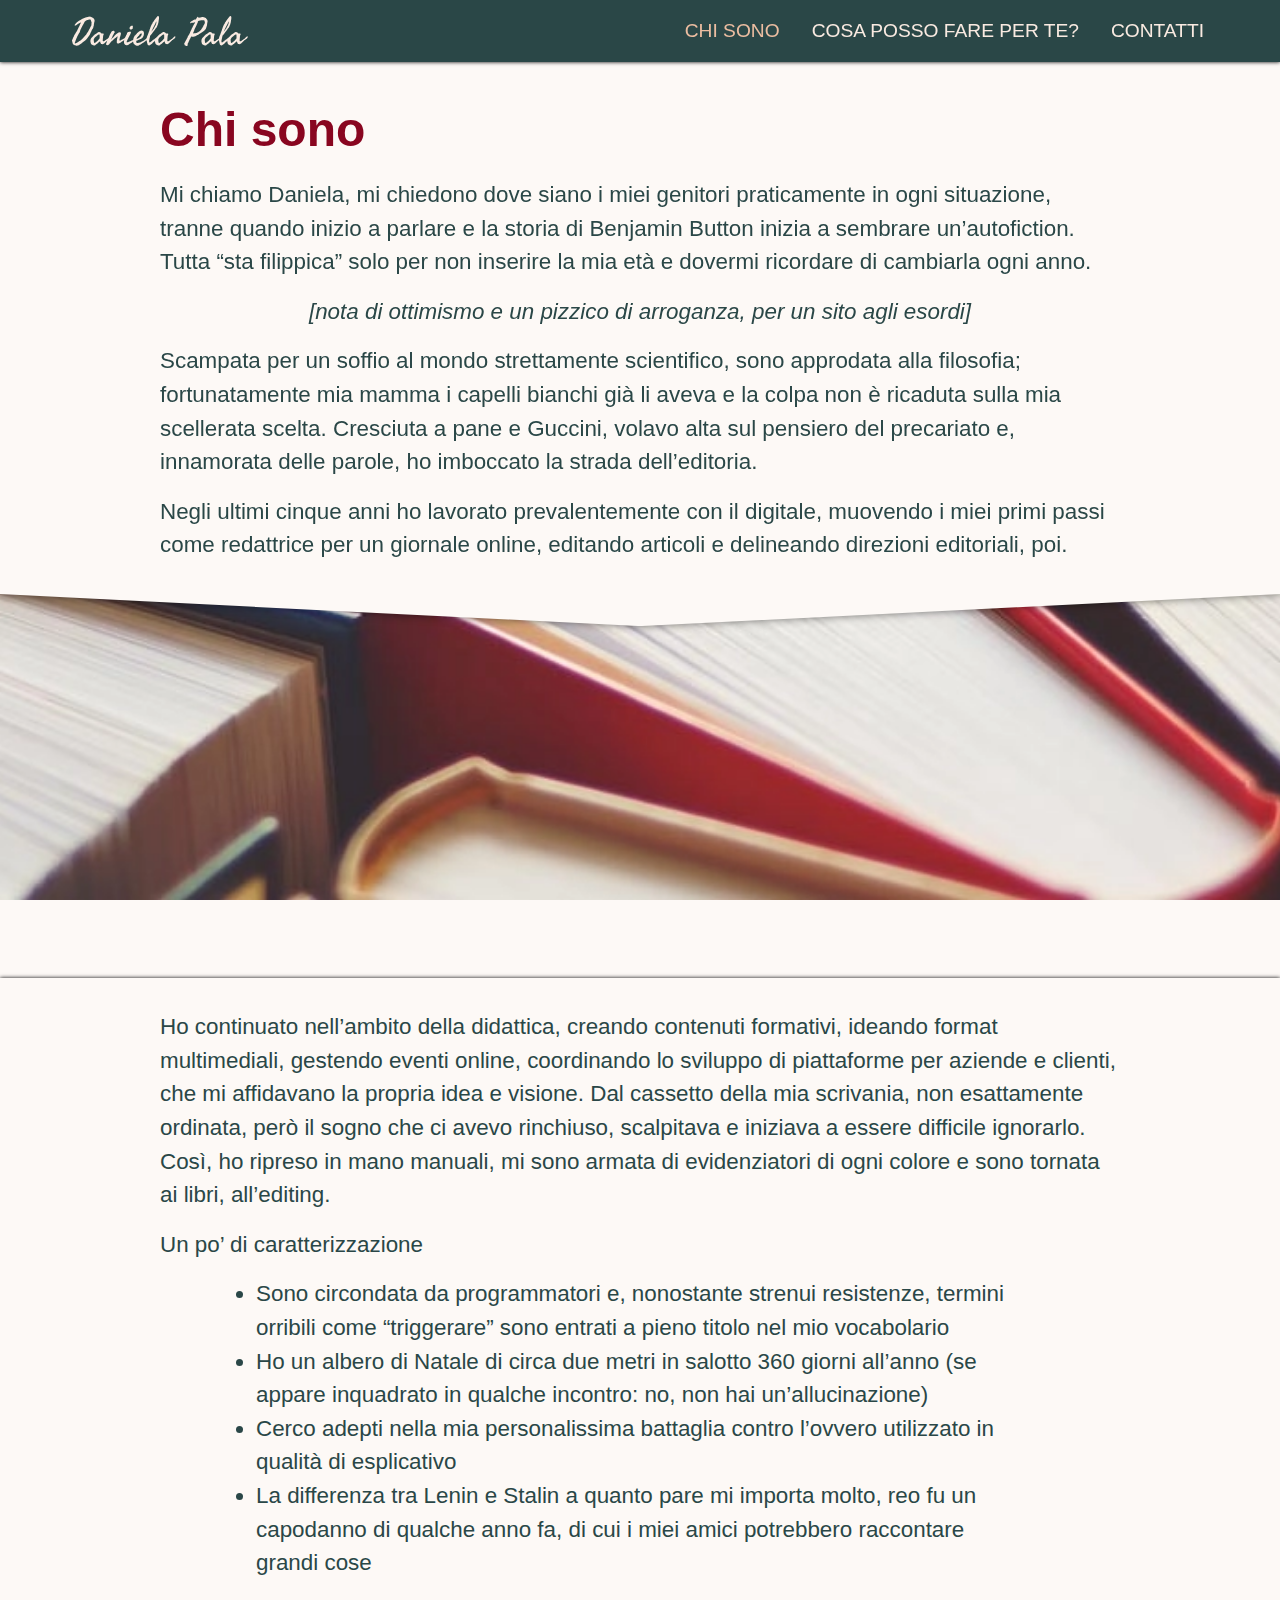
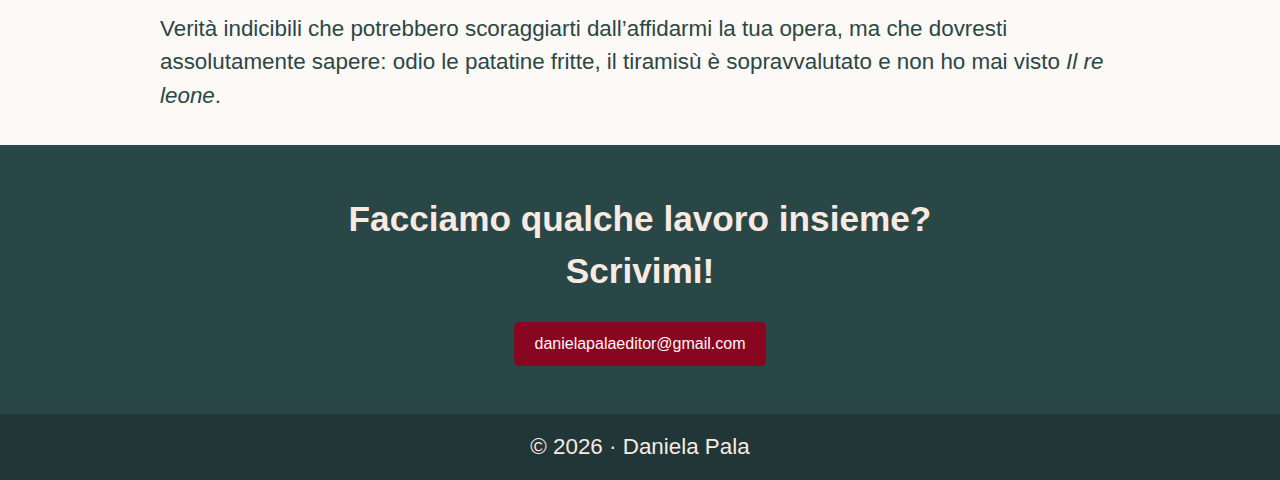
<file: chi-sono.html>
<!doctype html><html lang=en><head><link rel=preconnect href=https://db.onlinewebfonts.com><link rel=preconnect href=https://db.onlinewebfonts.com crossorigin><style>@font-face {font-family:DIN Neuzeit Grotesk LT W01 BdCn;src:url("https://db.onlinewebfonts.com/t/bb2e1211dfd31103079dbce7c49e1d4e.woff2")
          format("woff2")}body{font-family:DIN Neuzeit Grotesk LT W01 BdCn,sans-serif}</style><title> Daniela Pala Editor Freelance - Chi sono </title><meta charset=utf-8><meta name=viewport content="width=device-width, initial-scale=1"><meta name=author content="Daniela Pala"><meta name=description content="Il mio sito personale dove poter trovare informazioni su di me e sui servizi da editor che offro."><meta property=og:title content="Daniela Pala Editor Freelance"><meta property=og:description content="Il mio sito personale dove poter trovare informazioni su di me e sui servizi da editor che offro."><meta property=og:image content=/some-image.png><meta property=og:url content=/this-page.html><link href=style.css rel=stylesheet><link rel=icon type=image/svg+xml href=./assets/favicon.svg><body class="column bg-secondary-light"><header class="header bg-primary row main-axis-center"><div class="header-container flex row main-axis-space-between cross-axis-center"><a href=./ class=logo aria-label=home> <svg width=175.72 height=30 viewbox="0 0 296.333 50.535"xmlns=http://www.w3.org/2000/svg><path d="M15.34 10.989q-1.702.567-3.215 1.23-1.513.661-2.9 1.543-.472.379-.756.725-.284.347-.756.725-1.261.945-2.648.945-.567-.315-.693-.63.504-1.26 1.229-2.112.725-.85 1.481-1.733 1.23-.788 2.396-1.828l1.134-1.009q.284-.252.568-.44.315-.22.63-.38.883-.44 1.67-.85.788-.41 1.545-.914 1.134-.883 2.553-1.576 1.418-.693 2.742-1.324.693-.315 1.355-.567.662-.252 1.355-.378.347-.094.694-.158.378-.094.756-.158.725-.126 1.45-.378.504-.064.977-.158.504-.126.945-.284.82-.315 1.986-.252.19 0 .378.064.064.032.158.064t.22.064q.82 0 1.166.126.347.126.662.252.504.19 1.134.536l1.072.599q.283.158.504.378.126.126.441.378.536.315.662.473l.347.347q.347.346.599.472.283.126.22.6l.251.693q.126.315.253.662.252.693.252 1.418 0 .315-.094.63t-.22.63q-.064.22-.094.442l-.064.378q-.064.378-.22.693l-.283 1.734q-.126.85-.283 1.796-.064.441-.064.694 0 .252-.064.693-.064.41-.19.82-.094.378-.252.724-.316.662-.316 1.419-.378 1.323-.82 2.111-.44.788-.945 1.608-.693 1.008-1.071 1.985-.41 1.072-.946 2.175-.093.126-.157.441-.064.316-.158.441-.599.725-.63.946-.033.22-.19.567-.19.442-.41.977-.22.536-.41 1.04-.158.22-.378.694-.19.378-.473.756-.126.19-.283.41-.158.19-.316.41-2.017 3.152-4.412 5.673-1.639 1.639-3.31 2.9-1.764 1.355-3.435 2.773l-1.26 1.04q-.536.473-1.387 1.04-.158.126-.347.252-.158.094-.315.19-.378.22-.662.504-.945.914-2.521 1.64-.757.19-.946.283-.19.094-.315.094-.347.126-.756.126-.252 0-.757.064-.125 0-.378.064-.252.064-.441.064-.473-.032-1.04-.252-.252-.094-.536-.19l-.504-.126-.252-.064-.19-.064q-.094-.032-.22-.064-.093-.032-.22-.064l-.819-.441q-.19-.094-.378-.22-.19-.094-.378-.22-.914-.219-1.135-.693-.22-.504-.504-.82-.19-.598-.347-1.134-.126-.536-.252-1.008-.126-.473-.252-1.01-.126-.535-.283-1.134-.126-.44-.22-.788-.094-.346-.032-.788.032-.252.252-.693l.378-.756q.473-.851.788-1.797.315-.945.788-1.796.126-.126.22-.316.093-.19.22-.315.19-.378.346-.756.158-.378.283-.694.505-1.071 1.04-2.111.537-1.04 1.167-2.049.693-1.198 1.166-1.985.473-.788 1.166-1.482.378-1.04.946-1.922.567-.883.945-1.923.41-.567.662-1.198.315-.82.599-1.323.567-1.356 1.008-2.144l.253-.378q.125-.19.19-.441.378-1.103.945-2.206.567-1.166.977-1.923zM29.207 5.82q-.882.064-1.67.347-.788.284-1.608.599-.567.19-1.071.44l-1.009.505q-.567.315-1.04.63-.473.316-.977.694-.032.19-.158.347-.126.157-.158.346-.725.725-1.04 1.544-.158.41-.378.82-.19.41-.41.788-.252.41-.472.82-.22.378-.441.787l-.852 1.608q-.315.693-.661 1.229-.379.598-.6 1.166-.882 1.418-1.07 2.08-.19.41-.473.851-.284.41-.41.914l-.19.441q-.094.19-.22.41-.125.22-.219.44-.064.19-.126.41-.094.22-.158.694-.064.473-.157.693l-.19.568q-.094.283-.22.567-.19.505-.41 1.26-.283.474-.661.883-.379.442-.599.82-.22.693-.473.977-.19.22-.347.599-.346.536-.567 1.071-.22.568-.567 1.135l-.284.378q-.094.126-.283.441-.158.315-.316.788l-.315.914q-.093.22-.19.441-.093.19-.219.379-.126.19-.22.378-.064.19-.125.378-.473.851-.757 1.702l-.19.441q-.064.22-.125.441-.064.22-.158.442-.064.219-.158.44-.347.694-.504 1.167-.064.22-.126.41l-.126.378-.284.788q-.157.472-.157.788-.505.41-.316 1.008.19.568-.252 1.009 1.04-.158 1.608-.504.598-.379 1.481-.505.694-.378 1.103-.788.504-.504 1.355-.536.505-.315.946-.661.441-.347.851-.694.851-.756 1.986-1.166.472-.41.945-.788.504-.41 1.009-.756 1.008-.725 1.765-1.797.283-.126.882-.567.379-.441.725-.883.347-.44.662-.945.693-.599 1.072-1.135.472-.662 1.134-1.071.22-.568.694-1.04.22-.22.41-.441.219-.22.409-.473.252-.315.473-.63l.44-.694q.474-.756.915-1.26.441-.82.882-1.608.473-.788.977-1.544.946-1.418 1.67-3.341.631-.82 1.104-1.733.473-.914.788-1.797.472-.473.598-1.166.126-.694.788-.851.473-.694.536-1.765.032-.504.064-.977.032-.504.094-.977.064-.347 0-.568-.064-.315-.064-.504l.064-.504q.064-.284.094-.536.094-.567-.032-.914-.252-.41-.347-.662l-.094-.283q-.125-.347-.125-.694-.065-.252-.094-.41-.032-.19-.064-.315-.032-.22-.22-.536-.315-.41-.473-.82-.125-.346-.472-.693-.252-.032-.473-.032-.22-.032-.441-.032zm24.269 24.458-.065.504q.065.22-.125.756-.316.379-.379.82l-.22.44q-.093.19-.157.505-.126.378-.094.882.032.253 0 .505 0 .22-.032.44-.126.694-.19 1.356-.064.662-.125 1.356 0 .693-.126 1.575-.126.883-.252 1.576.283.505.315.946.032.472.441.82 1.26-.19 2.017-.6.756-.41 1.45-1.166.504-.22.788-.441.252-.22.725-.504l.504-.505q.756-.41.85-.504.065-.064.159-.126.126-.064.252-.125 1.071-.694 1.639-1.45.472-.379.788-.788.252-.347.977-.662.41-.504.914-.851t.914-.851q.346 0 .504.126.094.064.19.126.125.064.252.125.19.505.064 1.04-.126.536-.441.978-.316.41-.316.504 0 .064-.064.126-.19.22-.472.472-.284.22-.473.473-.315.568-.504.568-.19 0-.316.125-.567.347-.787.505-.253.22-.725.504-.662.347-.82.504-.158.158-.252.19-.756.851-1.481 1.418-.662.505-1.419 1.419l-.504.378q-.252.19-.441.504-.567.378-.914.756-.347.379-.788.883-.378.19-.82.536-.535.41-.945.598-.158.094-.536.284-.315.158-.598.158-.725.126-1.387-.126-.599-.22-1.198-.378-.252-.378-.63-.63-.567-.694-.82-1.64-.252-.945-.504-2.017-.567.379-.945.82-.378.472-1.135.82-.63.598-1.292 1.197-.662.567-1.387 1.103-.693.536-1.418 1.135-.725.567-1.45 1.166-.504.504-.693.378-.568.694-2.017.441-.504-.252-1.135-.44-.441-.127-1.008-.38-1.072-.189-1.797-.945-.725-.756-1.23-1.765-.189-.535-.283-.945-.032-.22-.093-.473-.064-.252-.126-.536-.032-.535-.19-.85-.126-.347 0-.663-.126-.157-.064-.41.064-.314.064-.472-.064-.882.158-1.89.22-1.01.599-1.829.19-.315.504-.63.158-.19.19-.379.032-.157.19-.315.157-.19.378-.378.315-.252.44-.378.159-.22.316-.41.19-.22.41-.378.22-.158.41-.347l.378-.378q.22-.22.346-.441.158-.253.473-.379.252-.44.567-.724.315-.284.694-.6 1.071-1.291 2.647-2.205 1.608-.914 2.837-2.018.44-.19.756-.44l.63-.505q.788-.693 1.702-.441l1.64.441q.63.567 1.228 1.135.599.567 1.04 1.26.22-.032.473-.032.252-.032.536 0 .567.064 1.197-.094.19 0 .379-.093.19-.094.315-.094.945.315.945.945zm-8.321.945q-1.702.82-3.089 1.923-1.386 1.103-2.647 2.363-.158.158-.347.316-.158.125-.315.283-.158.126-.315.284-.158.158-.284.315-.252.315-.473.756-.219.441-.41.82l-.125.252q-.064.094-.126.158-.064.064-.126.158-.064.094-.125.19-.126.315-.094.63.032.22.032.693v.63q0 .19.064.631.19.693.19 1.387 0 .504.094 1.229.093.725.472.977.41.252.788.126.441-.158.725-.19 2.206-1.702 4.16-3.562 1.954-1.86 3.467-4.191-.126-1.545-.032-3.184.094-1.544-.283-2.868-.253-.158-.6-.094-.251.032-.598-.032zm20.234 8.825q.504-.315.82-.82.157-.252.346-.504.19-.252.41-.504.82-.946 1.765-1.576.441-.662 1.103-.977.662-.347 1.04-1.04.094-.126.22-.378.125-.253.22-.379 1.197-1.67 2.584-2.773l.378-.315q.19-.158.346-.316.253-.252.851-.63.284-.158.568-.347.283-.22.536-.472.504-.505 1.166-.757.41-.19.82-.283.189-.064.377-.094.22-.064.442-.126.44-.126.788-.22.346-.093.787.032 1.009.41 1.513 1.702.19.473-.22 1.986-.377 1.513-.913 3.152-.536 1.607-.756 2.49-.126.472-.064.535.064.064.064.158-.126.315-.19.568-.064.252-.126.567-.126.504-.19 1.355t.064 1.356q.63-.032.725-.126.064-.064.158-.064.252-.064.41-.032.157.032.409-.032 1.292-.347 2.332-1.387.568-.252 1.072-.504.536-.252 1.008-.504.883-.63 1.419-.914.535-.284 1.607-.788.41-.473 1.103-.788.63-.284 1.229-.788.19-.19.315-.347.19-.252.379-.094.315.315.41.662.093.347.031.473-.472.473-.536.756-.064.284-.157.379-.315.315-.946.567-.536.22-.662.41-.126.19-.22.283-.19.19-.346.284-.158.094-.347.283-.126.19-.346.22l-.41.094q-.378.315-.63.567l-.568.567q-.472.473-.63.725-.126.22-.693.599l-1.26.756q-.883.441-1.766 1.072l-1.765 1.26q-.567.347-1.292.662-.662.284-1.23.662-.283 0-.346-.032-.094-.064-.347.094-.315-.158-.63-.032-.347.158-.63.032-.315-.252-.536-.41-.19-.158-.315-.22-.19-.125-.347-.315-.126-.315-.094-.693.032-.378-.158-.63 0-1.387.094-2.648.094-1.26.41-2.647.064-.441.315-1.513.252-1.103.41-2.112.157-1.008-.094-1.166-.694.378-1.418 1.135-.347.378-.694.693-.347.315-.662.567l-.977.694q-.22.158-.473.346-.252.158-.504.347-.441.315-.756.63-.315.316-.694.757l-.44.441q-.19.19-.38.41-.377.41-.882.788-.315.315-.472.41-.158.093-.41.346l-.599.599q-.283.283-.725.472-1.008 1.356-2.269 2.616-1.23 1.261-1.954 2.553-.756.63-1.608 1.103-.85.473-2.048.094-.63-.378-.82-.63-.19-.22-.44-.378.063-.694.125-1.324.064-.63.378-1.324l.379-.63q.315-.536.41-1.26.093-.757.409-1.325.378-.63.473-1.04.093-.378.283-.725.158-.378.347-.598.19-.22.347-.6.158-.346.44-.724.284-.378.442-.725.378-1.355 1.009-2.773.125-.441.252-.851.126-.41.315-.788l.315-.694q.158-.346.315-.662.158-.346.315-.661l.316-.694q.19-.378.346-.662.158-.283.41-.599l.19-.315q.094-.158.158-.315.064-.158.157-.315.094-.158.19-.315.094-.158.19-.315.094-.19.158-.41.126-.41.473-.788.22-.252.378-.473.19-.252.315-.472.22-.41.82-.568.535.252 1.103-.19.598-.472.977.065.882.567 1.197.882.379.347.505.694.315.567.064 1.166-.252.599-.883 1.04-.22.977-.882 2.017-.316.473-.6.945-.283.442-.535.883l-.504 1.26q-.379.883-.788 1.765-.41.883-.914 1.702-.41.851-.63 1.103-.19.252-.347.505-.126.22-.473 1.103zm36.434-23.827.63.19q.126.158.126.378 0 .158.19.315-.126.568-.22 1.166-.094.6-.094 1.167 0 .22.158.44t.158.379q-.315.725-.473.882-.157.158-.157.315-.316.126-.473.379-.158.252-.536.252-.126.19-.284.284-.19.126-.22.346-1.04.442-2.268-.064-.347-.598-.883-.819-.82-1.198-.064-2.837.126-.315.284-.661.158-.347.283-.473.662-.473 1.009-.63l.252-.126q.158-.094.284-.19.22-.158.662-.315.19-.064.346-.064.252 0 .473-.126.126-.032.22-.064.125-.032.22-.064.251-.064.377-.064zm-9.455 27.924.315.126q.567-.252 1.387-.19.85.064 1.323-.252.315-.252.441-.378.19-.19.442-.126 1.008-.378 1.701-.756.725-.379 1.513-.568.505-.19.883-.567 1.292-.41 2.175-1.167.913-.756 1.985-1.607.883-.504 1.482-.882.598-.379 1.292-.946.158-.346.346-.472.158-.094.347-.41 1.135 0 1.26.882-.314.694-.85 1.135-.568.472-.977 1.008-.505.316-.82.568-.315.252-.63.756-.032 0-.378.284-.315.283-.379.283-.504.599-.756.725t-.882.662q-.41.694-1.135 1.135-1.355 1.292-2.868 2.174-.788.442-1.481.914-.694.441-1.324.883-.315.19-.441.347-.126.157-.441.41-.316.252-.977.503-.662.253-1.167.442-.41.252-.693.378-1.418.064-2.143-.441-.82-.441-1.261-.694-.441-.252-.756-.82-.725-.346-.851-1.165-.064-.441-.158-.851l-.19-.82q-.064-.315-.126-.725-.064-.41 0-.85.158-.725.19-1.482.032-.693.315-1.355.284-.63.347-1.387.064-.756.347-1.387.41-.63.346-.693-.032-.032.032-.19l.284-.378q.094-.126.284-.441l.378-.946q.284-.536.567-.882.284-.379.505-1.072.157-.441.346-.693.126-.158.22-.316l.252-.378q.158-.315.315-.788.064-.22.126-.41l.19-.44q.19-.505.473-1.01.283-.503.598-1.008.253-.504.442-.756.19-.252.756-.315.284-.064.567.032.347.094.63-.032.82-.379 1.135-.379.315 0 .441-.19.662.033 1.009.442.347.378.756.756-.378 1.828-.85 2.805-.474.977-1.041 2.049-.315.504-.63 1.134l-.568 1.135q-.315.693-.661 1.229-.41.63-.6 1.23l-.283.598q-.19.378-.283.599-.064.22-.158.44-.064.19-.19.347-.126.158-.22.347-.093.158-.19.315l-.378.757q-.19.378-.315.82-.315.693-.378.913-.032.064-.064.158l-.064.126q-.126.693-.379 1.134-.252.441.19.63zm12.859-10.275q.41-.22 1.008-.945.6-.756 1.167-1.45.567-.725.85-.82.19-.314.347-.535.158-.22.473-.41.504-.914 1.324-1.544.85-.662 1.576-1.418.598-.252 1.197-.568.63-.315 1.23-.724 1.229-.82 2.741-.851.694.315 1.356.19.63-.126 1.229.315.347.598.567.724.22.126.378.347.252.788.379 1.04.157.252.19.536.031.473.063.82.032.315.064.535.032.41 0 .788-.19 1.608-.63 3.215l-.126.378q-.064.19-.125.41-.126.41-.316.725-.472.598-.662.977-.283.504-.41.662-.377.378-.724.693-.315.315-.599.567-.283.158-.567.347-.284.158-.567.347-.536.346-1.26.504l-.568.347q-.284.19-.63.22-.568.409-1.261.661-.315.126-.662.252-.315.126-.662.284-.473.19-.82.44-.346.253-.882.505-.284.094-.914.22-.599.094-.85.22.314.63.251 1.575-.032.883.316 1.576.82.19 1.796.284.977.093 1.86-.032.158-.032.315-.094l.378-.126.379-.126q.19-.064.378-.094.693-.126 1.355-.315.662-.19 1.166-.504 1.828-.63 3.53-1.702 1.702-1.072 2.963-2.332.756-.505 1.67-1.387.914-.882 1.419-1.639.945-1.009 1.67-1.576.725-.567 1.355-.504.505 0 .977.599.473.598-.093 1.292-.6.378-1.324 1.135-.694.756-1.45 1.071-.536.347-1.418 1.387-.851.977-1.418 1.513l-.284.283q-.158.158-.378.315-.41.316-.662.662-.977.82-1.891 1.387-.347-.126-.567.126-.284.347-.505.504-.094.064-.19.126-.093.064-.22.126-.125.064-.219.126-.093.064-.19.125-.504.442-1.103.883-.598.441-1.229.756-.63.379-1.26.694-.63.346-1.26.599-.631.252-1.262.598-.598.347-1.197.757l-.694.093q-.158.032-.315.032l-.315.064q-.347.126-.662.126-.315 0-.788-.126-2.08-.567-3.404-2.017-.19-.19-.41-.346-.19-.19-.41-.347-.503-.378-.693-.693-.283-.473-.567-1.482-.315-1.008-.536-2.048-.22-1.072-.22-1.64.19-.378.41-1.292.22-.945.379-1.86.158-.945.158-1.323.125-.126.504-.82.347-.724.662-1.45.346-.756.346-.945zm10.148-4.034q-.44.568-.882 1.072-.441.504-1.009.945-.378.694-.882 1.26-.505.568-1.01 1.072-.251.505-.566.788-.315.284-.694.6-.41.693-1.008 1.323-.6.63-.252 1.45.693.125 1.386-.19.694-.315 1.198-.568.252-.157.504-.283.284-.126.536-.252l.504-.252q.253-.126.473-.284l1.64-1.639q.377-.347.755-.82l.316-.44.378-.505q.158-.693.504-1.292.379-.63.315-1.292-.032-.284-.22-.662-.189-.378-.219-.599-.662 0-.977.22-.158.126-.378.22-.19.063-.41.125zm30.509 3.089q.63.158.914.441.22.22.22.504-.505.694-.6.914-.093.22-.409.347-.41.63-.882 1.198-.441.536-.977 1.04-.977.945-1.923 2.175-.41.41-.567.63-.158.22-.568.63-.756.536-1.26 1.103-.284.315-.6.599-.283.252-.598.504l-.315.252q-.126.094-.284.22-.125.126-.283.252-.158.126-.315.284-.253.252-.568.504-.125.094-.283.22-.126.093-.284.219l-.756.882q-.378.441-.757.946-.661.315-1.26.756-.568.41-1.324.756-.315.19-.599.6-.252.377-.725.535-.504.19-1.071.094-.567-.094-.946-.284-.41-.283-.504-.315-.252-.064-.315-.064-.599-.85-.82-1.796-.125-.505-.283-1.009-.126-.504-.284-1.04-.125-.315-.19-.662-.063-.347-.125-.788l-.094-.504-.064-.252q-.032-.158-.094-.315-.126-.316-.252-.662-.126-.347-.19-.725-.126-.757-.094-1.482.032-.724.158-1.418.379-2.08 1.103-3.97.725-1.892 1.482-3.594.158-.788.346-1.198.19-.41.41-1.134.284-.347.441-1.009.064-.283.126-.567l.19-.568q.094-.252.22-.504.125-.284.251-.599.252-.567.41-1.166.22-.725.347-1.26.064-.316.157-.6.126-.283.252-.535.253-.662.473-1.292.252-.63.473-1.23l.441-1.197.504-1.198.126-.378.126-.379q.126-.346.378-.693.158-.441.315-.662.252-.378.379-.599 0-.346.22-.472.157-.094.346-.41.347-.536.473-1.009.126-.472.472-1.008l.757-.946.126-.252q.064-.126.125-.252.158-.252.379-.441.724-1.135 1.513-2.27l1.701-2.395q.568-.882 1.261-1.67.694-.788 1.45-1.544.252-.316.599-.694.346-.378.724-.441.6-.064 1.261.126.19.315.347.662.158.346.283.788.126 1.954-.125 3.782-.252 1.828-.568 3.593-.064.41-.032.598.032.19-.032.6-.126.377-.315.976-.19.599-.315 1.103 0 .851-.378 1.576-.379.694-.505 1.387-.19.126-.22.41-.031.283-.219.41-.158.724-.41 1.26-.283.567-.472 1.134-.473.662-.946 1.293-.472.63-.977 1.26-.504.6-.977 1.261-.44.63-.882 1.292-1.103 1.67-2.3 3.152-1.198 1.481-2.301 3.152-.883.788-1.387 1.575-.536.851-1.45 1.576-.158.63-.315 1.324-.126.694-.284 1.418-.126.725-.283 1.482l-.316 1.513q-.032.41-.19.85l-.125.442q-.064.19-.126.41-.126.44-.064 1.07.032.568-.19 1.072.094.252.158.725.032.41.22.725.346.567.756.567.473-.252.504-.22.032.033.19-.031.315-.19.63-.504l.568-.568q.346-.158.472-.284.094-.093.347-.283.19-.126.347-.19.158-.064.284-.19.913-.945 1.702-1.418.82-.473 1.323-1.166l1.135-.694q.347-.19.662-.535.283-.347.725-.536.19-.252.252-.316.064-.064.252-.315l.756-.504q.379-.252.725-.504.347-.252.725-.505l.82-.504q.125-.315.41-.504.283-.19.472-.379.19-.19.315-.41.158-.251.441-.283.032-.283.284-.44.252-.159.41-.442zM142.48 9.413h-.064q-.567.126-.788.568-.22.44-.41 1.008-.125.252-.252.441l-.158.316q-.125.22-.093.756-.977 1.607-1.86 3.31-.882 1.67-1.702 3.435-.788 1.765-1.607 3.561-.82 1.765-1.64 3.561 1.293-1.292 2.365-3.025.536-.883 1.103-1.64.599-.755 1.198-1.386.44-1.071.913-2.08.505-1.009 1.04-1.922 1.04-1.765 1.64-4.192-.253-.788.064-1.356.315-.567.252-1.355zm19.856 20.865-.064.504q.064.22-.126.756-.315.379-.378.82l-.22.44q-.093.19-.157.505-.126.378-.094.882.032.253 0 .505 0 .22-.032.44-.126.694-.19 1.356-.064.662-.126 1.356 0 .693-.126 1.575-.126.883-.252 1.576.284.505.315.946.032.472.441.82 1.261-.19 2.017-.6.757-.41 1.45-1.166.504-.22.788-.441.252-.22.725-.504l.504-.505q.756-.41.851-.504.064-.064.158-.126.126-.064.252-.125 1.072-.694 1.639-1.45.473-.379.788-.788.252-.347.977-.662.41-.504.914-.851t.914-.851q.346 0 .504.126.094.064.19.126.126.064.252.125.19.505.064 1.04-.126.536-.441.978-.315.41-.315.504 0 .064-.064.126-.19.22-.473.472-.283.22-.473.473-.315.568-.504.568-.19 0-.315.125-.567.347-.788.505-.252.22-.725.504-.662.347-.82.504-.157.158-.251.19-.757.851-1.482 1.418-.662.505-1.418 1.419l-.504.378q-.252.19-.441.504-.568.378-.914.756-.347.379-.788.883-.378.19-.82.536-.535.41-.945.598-.158.094-.536.284-.315.158-.599.158-.724.126-1.386-.126-.6-.22-1.198-.378-.252-.378-.63-.63-.568-.694-.82-1.64-.252-.945-.504-2.017-.568.379-.946.82-.378.472-1.134.82-.63.598-1.293 1.197-.661.567-1.386 1.103-.694.536-1.418 1.135-.725.567-1.45 1.166-.505.504-.694.378-.567.694-2.017.441-.504-.252-1.134-.44-.441-.127-1.009-.38-1.071-.189-1.796-.945-.725-.756-1.23-1.765-.19-.535-.283-.945-.032-.22-.094-.473-.064-.252-.126-.536-.032-.535-.19-.85-.125-.347 0-.663-.125-.157-.064-.41.064-.314.064-.472-.064-.882.158-1.89.22-1.01.599-1.829.19-.315.504-.63.158-.19.19-.379.032-.157.19-.315.158-.19.378-.378.315-.252.441-.378.158-.22.316-.41.19-.22.41-.378.219-.158.409-.347l.378-.378q.22-.22.347-.441.158-.253.473-.379.252-.44.567-.724.315-.284.694-.6 1.071-1.291 2.647-2.205 1.607-.914 2.837-2.018.44-.19.756-.44l.63-.505q.788-.693 1.702-.441l1.64.441q.63.567 1.228 1.135.6.567 1.04 1.26.22-.032.473-.032.253-.032.536 0 .567.064 1.198-.094.19 0 .378-.093.19-.094.315-.094.946.315.946.945zm-8.32.945q-1.703.82-3.09 1.923-1.386 1.103-2.647 2.363-.158.158-.346.316-.158.125-.316.283-.157.126-.315.284-.158.158-.283.315-.252.315-.473.756l-.41.82-.126.252q-.064.094-.125.158-.064.064-.126.158-.064.094-.126.19-.126.315-.094.63.032.22.032.693v.63q0 .19.064.631.19.693.19 1.387 0 .504.094 1.229.094.725.473.977.41.252.788.126.44-.158.724-.19 2.206-1.702 4.16-3.562 1.955-1.86 3.467-4.191-.125-1.545-.032-3.184.094-1.544-.283-2.868-.252-.158-.599-.094-.252.032-.599-.032zm42.926 11.598q-.284.442-.441 1.135-.158.693-.441 1.135-.22.504-.568.945-.284.347-.441 1.072-.064.504.032 1.008.094.599-.032.946-.032.22-.252.472-.19.22 0 .536-1.135.505-2.017.379-.883-.126-1.513-.568-.315.064-.536-.064-.22-.126-.473-.315-.315-.126-.283-.441.064-.347-.094-.568-.347-1.04-.473-1.292-.158-.347-.094-.788.158-.85.599-1.355.378-.441.788-1.166.378-.946.725-1.64.346-.693.788-1.323.032-.19.22-.441l.283-.378q.19-.41.252-.536l.252-.473q.094-.158.19-.315.093-.19.157-.378.064-.19.158-.347.094-.19.19-.347.126-.315.315-.63l.379-.63.064-.19.064-.19q.032-.158.252-.315 0-.41.125-.536.126-.126.126-.599.347-.41.568-.788.22-.378.567-.788l1.071-1.733q.379-.599.694-1.292 0-.316.126-.536l.252-.473q.125-.19.19-.441.031-.22.251-.378.442-1.261.757-2.017.315-.757.63-1.45.19-.441.347-.599.19-.19.22-.284.19-.472.346-.82.158-.377.284-.598.252-.504.378-.977.347-.725.693-1.26.379-.568.568-1.45.252-.22.346-.473.094-.252.347-.473l.126-.378q.094-.19.19-.378l.378-.757q.315-.44.567-1.071.473-.914.946-1.545.441-.598.883-1.481.378-.914.535-1.198.19-.315.22-.567-.41.126-.851.284-.41.157-.851.315-.946.347-2.017.22-.694-.126-.914 0-.22.125-.473.125-.44.064-.536.064-.252 0-.472.126-.536.19-.914.347-.347.126-.568.22-.41.19-.85-.065l.063-.504.064-.567q.064-.568.379-.946 1.512-1.26 3.309-2.174 1.796-.914 3.75-1.797l1.261-.347q.567-.158 1.072-.41.504-1.071 1.071-2.016.567-.946 1.324-1.702.662-.41.567-.316-.064.064.252.064.347.158.568.757.158.19.283.504.094.284.41.315.19.064.41-.032.315-.126.472-.158.662-.064.977-.19.284-.125.662-.063.252-.094.725-.158t.725-.158q.473-.064.788-.19.347-.158.85-.19 1.545-.125 3.468.315.158.094.536.284l.598.284q.6.283.914.378.441.126.725.441.599.599 1.009 1.26.252.033.44.253.127.126.38.315.189.347.377.662l.379.63q.346.568.504 1.418.158 1.072-.094 2.175-.126.536-.22 1.103-.093.536-.19 1.072-.063.315-.125.598-.064.284-.126.536-.064.253-.032.41.032.158.032.473-.032.725-.283 1.45-.19.598-.41 1.386-.505 1.828-1.04 3.467-.536 1.64-1.86 2.648-.315.504-.693.882l-.82.82q-.82 1.008-2.143 1.575-1.828 1.324-3.845 2.459l-1.513 1.008q-.725.505-1.639.883-.378.347-.977.662-.252.126-.536.284l-.567.315-2.679 1.323q-.599.316-1.292.6-.662.251-1.387.472-1.135.252-2.143.347-1.009.093-1.891-.158-.094-.032-.252-.094-.126-.064-.284-.126-.378-.158-.472-.158-.316.126-.505.788-.22.725-.315.977-.378.946-.883 1.734-.567.914-.945 1.733l-.756 1.576-.379.82-.378.756zm8.699-13.552q.504-.378 1.26-.315.851.064 1.324-.064.567-.158.662-.094.064.032.22.032.19 0 .504-.064.315-.064.44-.126.38-.126.726-.284.378-.19.724-.41.347-.219.694-.378.347-.19.693-.315.284-.283.694-.536l.378-.252q.22-.126.441-.283l.63-.63q.284-.284.757-.442.283-.441.378-.536.064-.064.064-.094.63-.44 1.04-1.04.41-.598.851-1.292.441-.567.883-1.166.44-.599.756-1.292l.694-.914q.283-.347.63-.914.126-.126.126-.315 0-.22.125-.379.379-.82.505-1.008.19-.63.44-.883.065-.125.127-.22.064-.125.126-.219.064-.094.125-.19.064-.125.126-.252.094-.22.284-.536l.283-.472q.094-.094.158-.316.064-.252.158-.378.032-.19.158-.347.126-.19.158-.283.19-.536.064-1.072-.126-.504-.126-.945-.126-.473-.22-.851-.064-.378-.093-.662-.032-.536-.379-.883-.094-.094-.315-.157-.22-.064-.315-.158-.662-.252-.851-.22-.22.032-.536-.094-.41.19-1.04.094-.536-.094-1.292-.032-.347 0-.757.158-.41.158-.693.032-.567.252-.883.252-.441.064-.567.064-.19 0-.504.064-.41.064-.82.19-.378.094-.725.252-.661.315-1.544.567 0 .536-.126.883-.125.346-.125.82-.41 1.165-.883 2.08-.252.504-.472 1.04-.19.504-.347 1.04-.694 1.26-1.26 2.615-.6 1.419-1.262 2.68-.19.409-.41.819-.219.41-.472.82-.473.756-.63 1.89-.315.694-.473 1.324-.064.315-.19.63-.094.284-.22.568l-.125.315-.126.252q-.064.126-.126.284-.064.126-.126.283-.157.19-.19.41-.031.19-.19.536-.314.504-.409.946-.032.19-.094.378-.064.19-.125.378.22-.032.724-.252.379-.19.914-.126zm35.047 1.009-.064.504q.064.22-.126.756-.315.379-.378.82l-.22.44q-.094.19-.158.505-.126.378-.094.882.032.253 0 .505 0 .22-.032.44-.125.694-.19 1.356-.064.662-.125 1.356 0 .693-.126 1.575-.126.883-.252 1.576.283.505.315.946.032.472.441.82 1.26-.19 2.017-.6.756-.41 1.45-1.166.504-.22.788-.44.252-.22.725-.505l.504-.504q.756-.41.851-.505.064-.064.158-.126.126-.064.252-.125 1.071-.694 1.639-1.45.473-.378.788-.788.252-.347.977-.662.41-.504.914-.851t.914-.851q.346 0 .504.126.094.064.19.126.126.064.252.125.19.505.064 1.04-.126.536-.441.978-.316.41-.316.504 0 .064-.064.126-.19.22-.472.472-.284.22-.473.473-.315.568-.504.568-.19 0-.315.125-.568.347-.788.505-.252.22-.725.504-.662.347-.82.504-.157.158-.252.19-.756.851-1.481 1.418-.662.505-1.418 1.419-.252.19-.505.378-.252.19-.44.504-.568.378-.915.757-.346.378-.788.882-.378.19-.82.536-.535.41-.945.598-.157.094-.535.284-.316.158-.6.158-.724.126-1.386-.126-.599-.22-1.198-.378-.252-.378-.63-.63-.567-.694-.82-1.64-.251-.945-.504-2.017-.567.379-.945.82-.378.473-1.135.82-.63.598-1.292 1.197-.662.567-1.387 1.103-.693.536-1.418 1.135-.725.567-1.45 1.166-.504.504-.693.378-.568.694-2.017.441-.504-.252-1.135-.44-.44-.127-1.008-.379-1.072-.19-1.797-.946-.725-.756-1.229-1.764-.19-.536-.284-.946-.032-.22-.093-.473-.064-.252-.126-.536-.032-.535-.19-.85-.126-.347 0-.662-.126-.158-.064-.41.064-.315.064-.473-.064-.882.158-1.89.22-1.01.599-1.829.19-.315.504-.63.158-.19.19-.378.032-.158.19-.316.157-.19.378-.378.315-.252.44-.378.159-.22.316-.41.19-.22.41-.378.22-.158.41-.347l.378-.378q.22-.22.347-.441.157-.253.472-.379.252-.44.568-.724.315-.284.693-.6 1.072-1.291 2.648-2.205 1.607-.914 2.836-2.017.441-.19.756-.442l.63-.504q.789-.693 1.703-.441l1.639.441q.63.567 1.229 1.135.598.567 1.04 1.26.22-.032.472-.032.252-.032.536 0 .567.064 1.198-.094.19 0 .378-.093.19-.094.315-.094.946.315.946.945zm-8.32.945q-1.703.82-3.09 1.923-1.386 1.103-2.647 2.363-.158.158-.347.316-.158.125-.315.283-.158.126-.315.284-.158.158-.284.315-.252.315-.472.756l-.41.82-.126.252q-.064.094-.126.158-.064.064-.126.158-.064.094-.125.19-.126.315-.094.63.032.22.032.693v.63q0 .19.064.631.19.693.19 1.387 0 .504.093 1.229.094.725.473.977.41.252.788.126.441-.158.725-.19 2.206-1.702 4.16-3.562 1.954-1.86 3.467-4.191-.126-1.545-.032-3.184.094-1.544-.284-2.868-.252-.158-.598-.094-.252.032-.6-.032zm35.488 1.702q.63.158.913.441.22.22.22.504-.504.694-.599.914-.094.22-.41.347-.41.63-.882 1.198-.441.536-.977 1.04-.977.945-1.923 2.174-.41.41-.567.63-.158.22-.567.631-.756.536-1.26 1.103-.284.315-.6.599-.283.252-.598.504l-.316.252q-.125.094-.283.22-.126.126-.284.252-.158.126-.315.283-.252.253-.567.505-.126.094-.284.22-.126.093-.283.219l-.757.882q-.378.441-.756.946-.662.315-1.26.756-.568.41-1.325.756-.315.19-.598.6-.252.377-.725.535-.504.19-1.072.094-.567-.094-.945-.284-.41-.283-.504-.315-.253-.064-.316-.064-.598-.851-.82-1.797-.125-.504-.283-1.008-.125-.504-.283-1.04-.126-.316-.19-.662-.064-.347-.126-.788l-.094-.504-.064-.253q-.032-.157-.094-.315-.125-.315-.252-.662-.125-.346-.19-.724-.125-.757-.093-1.482t.158-1.418q.378-2.08 1.103-3.971.724-1.891 1.48-3.593.159-.788.348-1.198.19-.41.41-1.134.283-.347.44-1.01.065-.283.126-.567l.19-.567q.094-.252.22-.504.126-.284.252-.599.252-.567.41-1.166.22-.725.346-1.26.064-.316.158-.6.126-.283.252-.535.252-.662.473-1.293.252-.63.473-1.229l.44-1.197.505-1.198.126-.379.126-.378q.126-.347.378-.693.158-.441.315-.662.252-.379.378-.599 0-.347.22-.473.158-.094.347-.41.346-.535.472-1.008t.473-1.008l.756-.946.126-.252.126-.252q.158-.252.378-.441.725-1.135 1.513-2.27l1.702-2.395q.567-.882 1.26-1.67.694-.788 1.45-1.545.253-.315.6-.693.346-.378.724-.441.599-.064 1.26.126.19.315.347.662.158.346.284.787.126 1.955-.126 3.782-.252 1.829-.567 3.593-.064.41-.032.6t-.032.598q-.126.378-.315.977-.19.599-.316 1.103 0 .851-.378 1.576-.378.693-.504 1.387-.19.125-.22.41-.032.283-.22.409-.157.725-.409 1.26-.283.568-.473 1.135-.472.662-.945 1.292t-.977 1.261q-.504.599-.977 1.26-.441.631-.883 1.293-1.103 1.67-2.3 3.152-1.198 1.481-2.301 3.151-.883.788-1.387 1.576-.536.851-1.45 1.576-.158.63-.315 1.324-.126.693-.283 1.418-.126.725-.284 1.481l-.315 1.513q-.032.41-.19.851-.064.22-.126.442-.064.19-.126.41-.125.44-.064 1.07.032.568-.19 1.072.094.252.158.725.032.41.22.725.347.567.756.567.473-.252.504-.22.032.033.19-.031.316-.19.63-.505l.568-.567q.347-.158.473-.284.094-.094.346-.283.19-.126.347-.19.158-.064.284-.19.914-.946 1.702-1.418.82-.473 1.323-1.166l1.135-.694q.347-.19.662-.536.283-.347.725-.536.19-.252.252-.315.064-.064.252-.315l.756-.504q.379-.252.725-.505.347-.252.725-.504l.82-.504q.125-.315.41-.504.283-.19.472-.379.19-.19.315-.41.158-.251.441-.283.032-.284.284-.441.252-.158.41-.441zm-3.404-23.512h-.064q-.568.126-.788.568-.22.44-.41 1.008-.126.252-.252.441l-.158.316q-.126.22-.094.756-.977 1.607-1.86 3.31-.882 1.67-1.701 3.435-.788 1.765-1.607 3.561-.82 1.765-1.64 3.561 1.293-1.292 2.365-3.025.535-.883 1.103-1.64.598-.755 1.197-1.386.441-1.071.914-2.08.505-1.009 1.04-1.922 1.04-1.765 1.64-4.192-.253-.788.063-1.356.316-.567.253-1.355zm19.856 20.865-.064.504q.064.22-.126.756-.316.379-.379.82l-.22.44q-.093.19-.157.505-.126.378-.094.882.032.253 0 .505 0 .22-.032.44-.126.694-.19 1.356-.064.662-.125 1.356 0 .693-.126 1.575-.126.883-.252 1.576.283.505.315.946.032.472.441.82 1.26-.19 2.017-.6.756-.41 1.45-1.166.504-.22.788-.441.252-.22.725-.504l.504-.505q.756-.41.85-.504.065-.064.159-.126.125-.064.252-.125 1.071-.694 1.639-1.45.472-.379.788-.788.252-.347.977-.662.41-.504.914-.851t.913-.851q.347 0 .505.126.094.064.19.126.125.064.252.125.19.505.064 1.04-.126.536-.441.978-.316.41-.316.504 0 .064-.064.126-.19.22-.472.472-.284.22-.473.473-.315.568-.504.568-.19 0-.316.125-.567.347-.788.505-.252.22-.724.504-.662.347-.82.504-.158.158-.252.19-.756.851-1.481 1.418-.662.505-1.418 1.419-.252.19-.505.378-.252.19-.44.504-.568.378-.915.756-.346.379-.788.883-.378.19-.82.536-.535.41-.945.598-.157.094-.535.284-.316.158-.6.158-.724.126-1.386-.126-.599-.22-1.198-.378-.252-.378-.63-.63-.567-.694-.82-1.64-.252-.945-.504-2.017-.567.379-.945.82-.378.472-1.135.82-.63.598-1.292 1.197-.662.567-1.387 1.103-.693.536-1.418 1.135-.725.567-1.45 1.166-.504.504-.693.378-.567.694-2.017.441-.504-.252-1.135-.44-.441-.127-1.008-.38-1.072-.189-1.797-.945-.725-.756-1.23-1.765-.189-.535-.283-.945-.032-.22-.093-.473-.064-.252-.126-.536-.032-.535-.19-.85-.126-.347 0-.663-.126-.157-.064-.41.064-.314.064-.472-.064-.882.158-1.89.22-1.01.599-1.829.19-.315.504-.63.158-.19.19-.379.032-.157.19-.315.157-.19.378-.378.315-.252.44-.378.159-.22.316-.41.19-.22.41-.378.22-.158.41-.347l.378-.378q.22-.22.346-.441.158-.253.473-.379.252-.44.567-.724.316-.284.694-.6 1.071-1.291 2.647-2.205 1.608-.914 2.837-2.018.441-.19.756-.44l.63-.505q.788-.693 1.703-.441l1.638.441q.63.567 1.23 1.135.598.567 1.04 1.26.22-.032.472-.032.253-.032.536 0 .568.064 1.198-.094.19 0 .378-.093.19-.094.316-.094.945.315.945.945zm-8.321.945q-1.702.82-3.089 1.923-1.386 1.103-2.647 2.363-.158.158-.347.316-.158.125-.315.283-.158.126-.315.284-.158.158-.284.315-.252.315-.473.756l-.41.82-.125.252q-.064.094-.126.158-.064.064-.126.158-.064.094-.125.19-.126.315-.094.63.032.22.032.693v.63q0 .19.064.631.19.693.19 1.387 0 .504.093 1.229.094.725.473.977.41.252.788.126.441-.158.725-.19 2.206-1.702 4.16-3.562 1.954-1.86 3.467-4.191-.126-1.545-.032-3.184.094-1.544-.284-2.868-.252-.158-.598-.094-.253.032-.6-.032z"/></svg> </a><nav role=navigation><div class="menu-toggle column"><input type=checkbox aria-label="toggle menu"><svg class=toggle-menu-icon width=50 height=50 viewbox="0 0 50 50"><path class="line line1"d="M 10,14.500023 H 40.0001155 C 40.0001155,14.500023 47.2494195,14.408676 47.2664935,33.3556655 47.271571,38.9903365 45.4830405,40.835123 42.6295865,40.8344985 39.7761305,40.8338755 37.5001055,37.499971 37.5001055,37.499971 L 12.5000105,12.500029"/><path class="line line2"d="M 10,25 H 40"shape-rendering=crispEdges /><path class="line line3"d="M 10,35.499977 H 40.0001155 C 40.0001155,35.499977 47.2494195,35.591324 47.2664935,16.6443345 47.271571,11.0096635 45.4830405,9.164877 42.6295865,9.1655015 39.7761305,9.1661245 37.5001055,12.500029 37.5001055,12.500029 L 12.5000105,37.499971"/></svg><div class=dimmer></div><ul class="header-menu column md-row"><li class=active>Chi sono<li><a href=servizi.html>Cosa posso fare per te?</a><li><a href=#contatti>Contatti</a></ul></div></nav></div></header><main class=flex><section class="fg-primary column"><div class="bottom-arrow-border-wrapper -mb-l"><div class="bottom-arrow-border bg-secondary-light pb-xl"><div class="max-width-wrapper-l w-full pt-m"><h1 class=fg-accent>Chi sono</h1><p>Mi chiamo Daniela, mi chiedono dove siano i miei genitori praticamente in ogni situazione, tranne quando inizio a parlare e la storia di Benjamin Button inizia a sembrare un’autofiction. Tutta “sta filippica” solo per non inserire la mia età e dovermi ricordare di cambiarla ogni anno.<p class=text-center><i> [nota di ottimismo e un pizzico di arroganza, per un sito agli esordi]</i><p>Scampata per un soffio al mondo strettamente scientifico, sono approdata alla filosofia; fortunatamente mia mamma i capelli bianchi già li aveva e la colpa non è ricaduta sulla mia scellerata scelta. Cresciuta a pane e Guccini, volavo alta sul pensiero del precariato e, innamorata delle parole, ho imboccato la strada dell’editoria.<p>Negli ultimi cinque anni ho lavorato prevalentemente con il digitale, muovendo i miei primi passi come redattrice per un giornale online, editando articoli e delineando direzioni editoriali, poi.</div></div></div><div class=parallax></div><div class="shadow bg-secondary-light pv-m"><div class="max-width-wrapper-l w-full"><p>Ho continuato nell’ambito della didattica, creando contenuti formativi, ideando format multimediali, gestendo eventi online, coordinando lo sviluppo di piattaforme per aziende e clienti, che mi affidavano la propria idea e visione. Dal cassetto della mia scrivania, non esattamente ordinata, però il sogno che ci avevo rinchiuso, scalpitava e iniziava a essere difficile ignorarlo. Così, ho ripreso in mano manuali, mi sono armata di evidenziatori di ogni colore e sono tornata ai libri, all’editing.<div class=pb-m><p>Un po’ di caratterizzazione<div class="ph-s sm-ph-xxl"><ul><li>Sono circondata da programmatori e, nonostante strenui resistenze, termini orribili come “triggerare” sono entrati a pieno titolo nel mio vocabolario<li>Ho un albero di Natale di circa due metri in salotto 360 giorni all’anno (se appare inquadrato in qualche incontro: no, non hai un’allucinazione)<li>Cerco adepti nella mia personalissima battaglia contro l’ovvero utilizzato in qualità di esplicativo<li>La differenza tra Lenin e Stalin a quanto pare mi importa molto, reo fu un capodanno di qualche anno fa, di cui i miei amici potrebbero raccontare grandi cose</ul></div></div><p>Verità indicibili che potrebbero scoraggiarti dall’affidarmi la tua opera, ma che dovresti assolutamente sapere: odio le patatine fritte, il tiramisù è sopravvalutato e non ho mai visto <i>Il re leone</i>.</div></div></section></main><footer class="bg-primary-dark fg-secondary"><section id=contatti class=bg-primary><div class="max-width-wrapper pv-l column gap-s"><h2 class=text-center>Facciamo qualche lavoro insieme? Scrivimi!</h2><div class="main-axis-center cross-axis-center"><a class=button href="mailto: danielapalaeditor@gmail.com">danielapalaeditor@gmail.com</a></div></div></section><div class="max-width-wrapper flex-row main-axis-center pv-s"><p>© <script>document.write(new Date().getUTCFullYear())</script> · Daniela Pala</div></footer><script src=script.js></script>
</file>
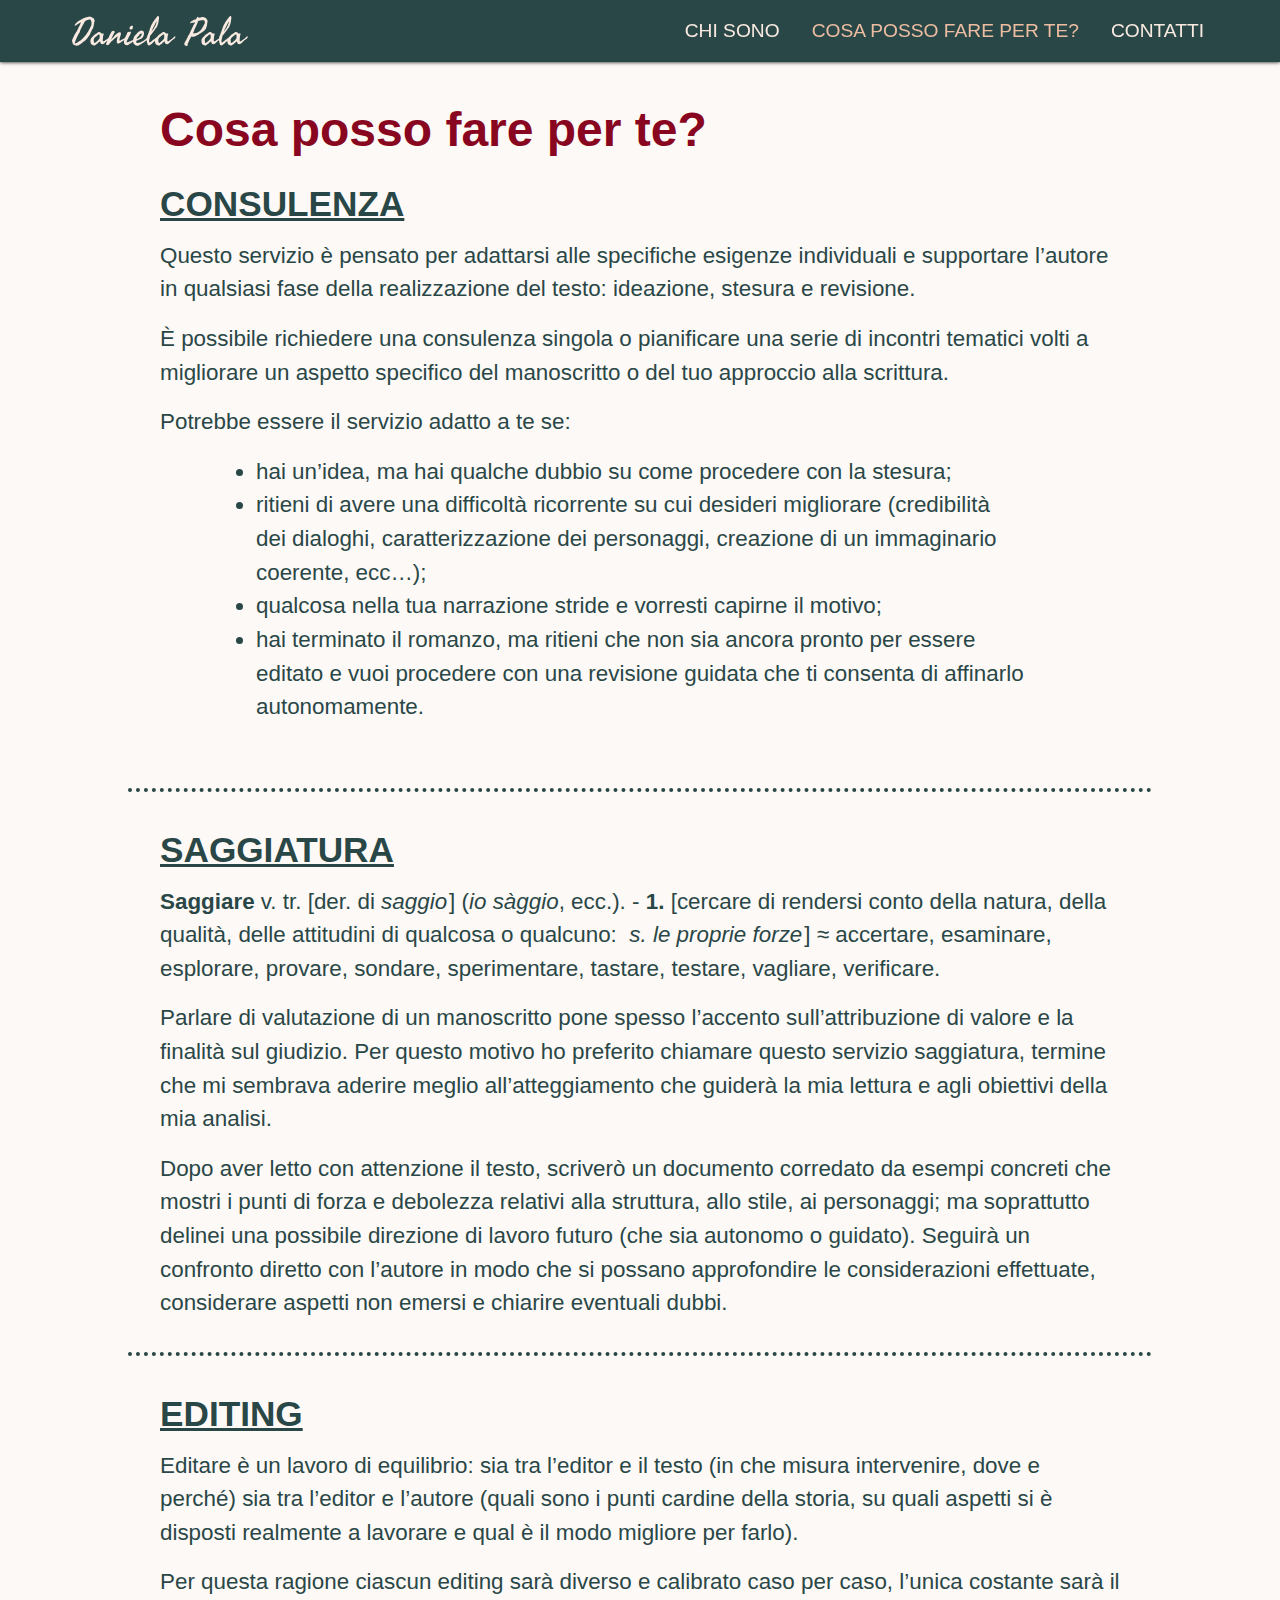
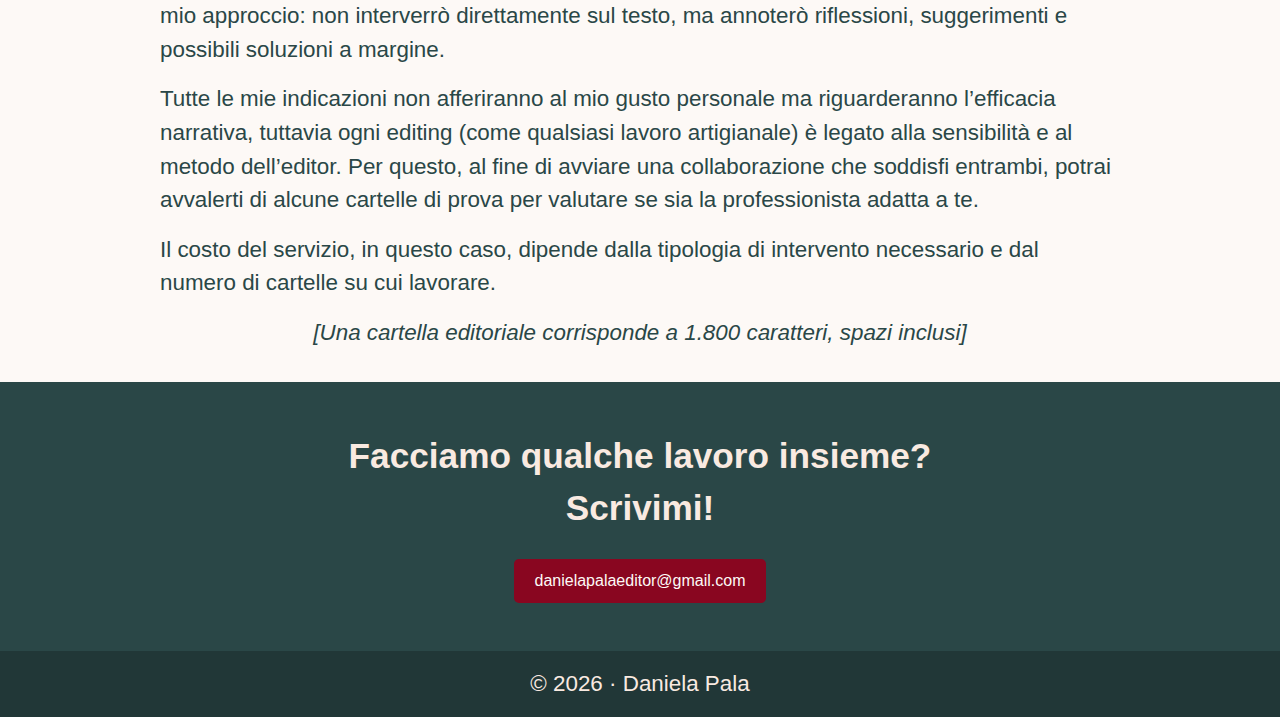
<file: servizi.html>
<!doctype html><html lang=en><head><link rel=preconnect href=https://db.onlinewebfonts.com><link rel=preconnect href=https://db.onlinewebfonts.com crossorigin><style>@font-face {font-family:DIN Neuzeit Grotesk LT W01 BdCn;src:url("https://db.onlinewebfonts.com/t/bb2e1211dfd31103079dbce7c49e1d4e.woff2")
          format("woff2")}body{font-family:DIN Neuzeit Grotesk LT W01 BdCn,sans-serif}</style><title> Daniela Pala Editor Freelance - Servizi </title><meta charset=utf-8><meta name=viewport content="width=device-width, initial-scale=1"><meta name=author content="Daniela Pala"><meta name=description content="Il mio sito personale dove poter trovare informazioni su di me e sui servizi da editor che offro."><meta property=og:title content="Daniela Pala Editor Freelance"><meta property=og:description content="Il mio sito personale dove poter trovare informazioni su di me e sui servizi da editor che offro."><meta property=og:image content=/some-image.png><meta property=og:url content=/this-page.html><link href=style.css rel=stylesheet><link rel=icon type=image/svg+xml href=./assets/favicon.svg><body class="column bg-secondary-light"><header class="header bg-primary row main-axis-center"><div class="header-container flex row main-axis-space-between cross-axis-center"><a href=./ class=logo aria-label=home> <svg width=175.72 height=30 viewbox="0 0 296.333 50.535"xmlns=http://www.w3.org/2000/svg><path d="M15.34 10.989q-1.702.567-3.215 1.23-1.513.661-2.9 1.543-.472.379-.756.725-.284.347-.756.725-1.261.945-2.648.945-.567-.315-.693-.63.504-1.26 1.229-2.112.725-.85 1.481-1.733 1.23-.788 2.396-1.828l1.134-1.009q.284-.252.568-.44.315-.22.63-.38.883-.44 1.67-.85.788-.41 1.545-.914 1.134-.883 2.553-1.576 1.418-.693 2.742-1.324.693-.315 1.355-.567.662-.252 1.355-.378.347-.094.694-.158.378-.094.756-.158.725-.126 1.45-.378.504-.064.977-.158.504-.126.945-.284.82-.315 1.986-.252.19 0 .378.064.064.032.158.064t.22.064q.82 0 1.166.126.347.126.662.252.504.19 1.134.536l1.072.599q.283.158.504.378.126.126.441.378.536.315.662.473l.347.347q.347.346.599.472.283.126.22.6l.251.693q.126.315.253.662.252.693.252 1.418 0 .315-.094.63t-.22.63q-.064.22-.094.442l-.064.378q-.064.378-.22.693l-.283 1.734q-.126.85-.283 1.796-.064.441-.064.694 0 .252-.064.693-.064.41-.19.82-.094.378-.252.724-.316.662-.316 1.419-.378 1.323-.82 2.111-.44.788-.945 1.608-.693 1.008-1.071 1.985-.41 1.072-.946 2.175-.093.126-.157.441-.064.316-.158.441-.599.725-.63.946-.033.22-.19.567-.19.442-.41.977-.22.536-.41 1.04-.158.22-.378.694-.19.378-.473.756-.126.19-.283.41-.158.19-.316.41-2.017 3.152-4.412 5.673-1.639 1.639-3.31 2.9-1.764 1.355-3.435 2.773l-1.26 1.04q-.536.473-1.387 1.04-.158.126-.347.252-.158.094-.315.19-.378.22-.662.504-.945.914-2.521 1.64-.757.19-.946.283-.19.094-.315.094-.347.126-.756.126-.252 0-.757.064-.125 0-.378.064-.252.064-.441.064-.473-.032-1.04-.252-.252-.094-.536-.19l-.504-.126-.252-.064-.19-.064q-.094-.032-.22-.064-.093-.032-.22-.064l-.819-.441q-.19-.094-.378-.22-.19-.094-.378-.22-.914-.219-1.135-.693-.22-.504-.504-.82-.19-.598-.347-1.134-.126-.536-.252-1.008-.126-.473-.252-1.01-.126-.535-.283-1.134-.126-.44-.22-.788-.094-.346-.032-.788.032-.252.252-.693l.378-.756q.473-.851.788-1.797.315-.945.788-1.796.126-.126.22-.316.093-.19.22-.315.19-.378.346-.756.158-.378.283-.694.505-1.071 1.04-2.111.537-1.04 1.167-2.049.693-1.198 1.166-1.985.473-.788 1.166-1.482.378-1.04.946-1.922.567-.883.945-1.923.41-.567.662-1.198.315-.82.599-1.323.567-1.356 1.008-2.144l.253-.378q.125-.19.19-.441.378-1.103.945-2.206.567-1.166.977-1.923zM29.207 5.82q-.882.064-1.67.347-.788.284-1.608.599-.567.19-1.071.44l-1.009.505q-.567.315-1.04.63-.473.316-.977.694-.032.19-.158.347-.126.157-.158.346-.725.725-1.04 1.544-.158.41-.378.82-.19.41-.41.788-.252.41-.472.82-.22.378-.441.787l-.852 1.608q-.315.693-.661 1.229-.379.598-.6 1.166-.882 1.418-1.07 2.08-.19.41-.473.851-.284.41-.41.914l-.19.441q-.094.19-.22.41-.125.22-.219.44-.064.19-.126.41-.094.22-.158.694-.064.473-.157.693l-.19.568q-.094.283-.22.567-.19.505-.41 1.26-.283.474-.661.883-.379.442-.599.82-.22.693-.473.977-.19.22-.347.599-.346.536-.567 1.071-.22.568-.567 1.135l-.284.378q-.094.126-.283.441-.158.315-.316.788l-.315.914q-.093.22-.19.441-.093.19-.219.379-.126.19-.22.378-.064.19-.125.378-.473.851-.757 1.702l-.19.441q-.064.22-.125.441-.064.22-.158.442-.064.219-.158.44-.347.694-.504 1.167-.064.22-.126.41l-.126.378-.284.788q-.157.472-.157.788-.505.41-.316 1.008.19.568-.252 1.009 1.04-.158 1.608-.504.598-.379 1.481-.505.694-.378 1.103-.788.504-.504 1.355-.536.505-.315.946-.661.441-.347.851-.694.851-.756 1.986-1.166.472-.41.945-.788.504-.41 1.009-.756 1.008-.725 1.765-1.797.283-.126.882-.567.379-.441.725-.883.347-.44.662-.945.693-.599 1.072-1.135.472-.662 1.134-1.071.22-.568.694-1.04.22-.22.41-.441.219-.22.409-.473.252-.315.473-.63l.44-.694q.474-.756.915-1.26.441-.82.882-1.608.473-.788.977-1.544.946-1.418 1.67-3.341.631-.82 1.104-1.733.473-.914.788-1.797.472-.473.598-1.166.126-.694.788-.851.473-.694.536-1.765.032-.504.064-.977.032-.504.094-.977.064-.347 0-.568-.064-.315-.064-.504l.064-.504q.064-.284.094-.536.094-.567-.032-.914-.252-.41-.347-.662l-.094-.283q-.125-.347-.125-.694-.065-.252-.094-.41-.032-.19-.064-.315-.032-.22-.22-.536-.315-.41-.473-.82-.125-.346-.472-.693-.252-.032-.473-.032-.22-.032-.441-.032zm24.269 24.458-.065.504q.065.22-.125.756-.316.379-.379.82l-.22.44q-.093.19-.157.505-.126.378-.094.882.032.253 0 .505 0 .22-.032.44-.126.694-.19 1.356-.064.662-.125 1.356 0 .693-.126 1.575-.126.883-.252 1.576.283.505.315.946.032.472.441.82 1.26-.19 2.017-.6.756-.41 1.45-1.166.504-.22.788-.441.252-.22.725-.504l.504-.505q.756-.41.85-.504.065-.064.159-.126.126-.064.252-.125 1.071-.694 1.639-1.45.472-.379.788-.788.252-.347.977-.662.41-.504.914-.851t.914-.851q.346 0 .504.126.094.064.19.126.125.064.252.125.19.505.064 1.04-.126.536-.441.978-.316.41-.316.504 0 .064-.064.126-.19.22-.472.472-.284.22-.473.473-.315.568-.504.568-.19 0-.316.125-.567.347-.787.505-.253.22-.725.504-.662.347-.82.504-.158.158-.252.19-.756.851-1.481 1.418-.662.505-1.419 1.419l-.504.378q-.252.19-.441.504-.567.378-.914.756-.347.379-.788.883-.378.19-.82.536-.535.41-.945.598-.158.094-.536.284-.315.158-.598.158-.725.126-1.387-.126-.599-.22-1.198-.378-.252-.378-.63-.63-.567-.694-.82-1.64-.252-.945-.504-2.017-.567.379-.945.82-.378.472-1.135.82-.63.598-1.292 1.197-.662.567-1.387 1.103-.693.536-1.418 1.135-.725.567-1.45 1.166-.504.504-.693.378-.568.694-2.017.441-.504-.252-1.135-.44-.441-.127-1.008-.38-1.072-.189-1.797-.945-.725-.756-1.23-1.765-.189-.535-.283-.945-.032-.22-.093-.473-.064-.252-.126-.536-.032-.535-.19-.85-.126-.347 0-.663-.126-.157-.064-.41.064-.314.064-.472-.064-.882.158-1.89.22-1.01.599-1.829.19-.315.504-.63.158-.19.19-.379.032-.157.19-.315.157-.19.378-.378.315-.252.44-.378.159-.22.316-.41.19-.22.41-.378.22-.158.41-.347l.378-.378q.22-.22.346-.441.158-.253.473-.379.252-.44.567-.724.315-.284.694-.6 1.071-1.291 2.647-2.205 1.608-.914 2.837-2.018.44-.19.756-.44l.63-.505q.788-.693 1.702-.441l1.64.441q.63.567 1.228 1.135.599.567 1.04 1.26.22-.032.473-.032.252-.032.536 0 .567.064 1.197-.094.19 0 .379-.093.19-.094.315-.094.945.315.945.945zm-8.321.945q-1.702.82-3.089 1.923-1.386 1.103-2.647 2.363-.158.158-.347.316-.158.125-.315.283-.158.126-.315.284-.158.158-.284.315-.252.315-.473.756-.219.441-.41.82l-.125.252q-.064.094-.126.158-.064.064-.126.158-.064.094-.125.19-.126.315-.094.63.032.22.032.693v.63q0 .19.064.631.19.693.19 1.387 0 .504.094 1.229.093.725.472.977.41.252.788.126.441-.158.725-.19 2.206-1.702 4.16-3.562 1.954-1.86 3.467-4.191-.126-1.545-.032-3.184.094-1.544-.283-2.868-.253-.158-.6-.094-.251.032-.598-.032zm20.234 8.825q.504-.315.82-.82.157-.252.346-.504.19-.252.41-.504.82-.946 1.765-1.576.441-.662 1.103-.977.662-.347 1.04-1.04.094-.126.22-.378.125-.253.22-.379 1.197-1.67 2.584-2.773l.378-.315q.19-.158.346-.316.253-.252.851-.63.284-.158.568-.347.283-.22.536-.472.504-.505 1.166-.757.41-.19.82-.283.189-.064.377-.094.22-.064.442-.126.44-.126.788-.22.346-.093.787.032 1.009.41 1.513 1.702.19.473-.22 1.986-.377 1.513-.913 3.152-.536 1.607-.756 2.49-.126.472-.064.535.064.064.064.158-.126.315-.19.568-.064.252-.126.567-.126.504-.19 1.355t.064 1.356q.63-.032.725-.126.064-.064.158-.064.252-.064.41-.032.157.032.409-.032 1.292-.347 2.332-1.387.568-.252 1.072-.504.536-.252 1.008-.504.883-.63 1.419-.914.535-.284 1.607-.788.41-.473 1.103-.788.63-.284 1.229-.788.19-.19.315-.347.19-.252.379-.094.315.315.41.662.093.347.031.473-.472.473-.536.756-.064.284-.157.379-.315.315-.946.567-.536.22-.662.41-.126.19-.22.283-.19.19-.346.284-.158.094-.347.283-.126.19-.346.22l-.41.094q-.378.315-.63.567l-.568.567q-.472.473-.63.725-.126.22-.693.599l-1.26.756q-.883.441-1.766 1.072l-1.765 1.26q-.567.347-1.292.662-.662.284-1.23.662-.283 0-.346-.032-.094-.064-.347.094-.315-.158-.63-.032-.347.158-.63.032-.315-.252-.536-.41-.19-.158-.315-.22-.19-.125-.347-.315-.126-.315-.094-.693.032-.378-.158-.63 0-1.387.094-2.648.094-1.26.41-2.647.064-.441.315-1.513.252-1.103.41-2.112.157-1.008-.094-1.166-.694.378-1.418 1.135-.347.378-.694.693-.347.315-.662.567l-.977.694q-.22.158-.473.346-.252.158-.504.347-.441.315-.756.63-.315.316-.694.757l-.44.441q-.19.19-.38.41-.377.41-.882.788-.315.315-.472.41-.158.093-.41.346l-.599.599q-.283.283-.725.472-1.008 1.356-2.269 2.616-1.23 1.261-1.954 2.553-.756.63-1.608 1.103-.85.473-2.048.094-.63-.378-.82-.63-.19-.22-.44-.378.063-.694.125-1.324.064-.63.378-1.324l.379-.63q.315-.536.41-1.26.093-.757.409-1.325.378-.63.473-1.04.093-.378.283-.725.158-.378.347-.598.19-.22.347-.6.158-.346.44-.724.284-.378.442-.725.378-1.355 1.009-2.773.125-.441.252-.851.126-.41.315-.788l.315-.694q.158-.346.315-.662.158-.346.315-.661l.316-.694q.19-.378.346-.662.158-.283.41-.599l.19-.315q.094-.158.158-.315.064-.158.157-.315.094-.158.19-.315.094-.158.19-.315.094-.19.158-.41.126-.41.473-.788.22-.252.378-.473.19-.252.315-.472.22-.41.82-.568.535.252 1.103-.19.598-.472.977.065.882.567 1.197.882.379.347.505.694.315.567.064 1.166-.252.599-.883 1.04-.22.977-.882 2.017-.316.473-.6.945-.283.442-.535.883l-.504 1.26q-.379.883-.788 1.765-.41.883-.914 1.702-.41.851-.63 1.103-.19.252-.347.505-.126.22-.473 1.103zm36.434-23.827.63.19q.126.158.126.378 0 .158.19.315-.126.568-.22 1.166-.094.6-.094 1.167 0 .22.158.44t.158.379q-.315.725-.473.882-.157.158-.157.315-.316.126-.473.379-.158.252-.536.252-.126.19-.284.284-.19.126-.22.346-1.04.442-2.268-.064-.347-.598-.883-.819-.82-1.198-.064-2.837.126-.315.284-.661.158-.347.283-.473.662-.473 1.009-.63l.252-.126q.158-.094.284-.19.22-.158.662-.315.19-.064.346-.064.252 0 .473-.126.126-.032.22-.064.125-.032.22-.064.251-.064.377-.064zm-9.455 27.924.315.126q.567-.252 1.387-.19.85.064 1.323-.252.315-.252.441-.378.19-.19.442-.126 1.008-.378 1.701-.756.725-.379 1.513-.568.505-.19.883-.567 1.292-.41 2.175-1.167.913-.756 1.985-1.607.883-.504 1.482-.882.598-.379 1.292-.946.158-.346.346-.472.158-.094.347-.41 1.135 0 1.26.882-.314.694-.85 1.135-.568.472-.977 1.008-.505.316-.82.568-.315.252-.63.756-.032 0-.378.284-.315.283-.379.283-.504.599-.756.725t-.882.662q-.41.694-1.135 1.135-1.355 1.292-2.868 2.174-.788.442-1.481.914-.694.441-1.324.883-.315.19-.441.347-.126.157-.441.41-.316.252-.977.503-.662.253-1.167.442-.41.252-.693.378-1.418.064-2.143-.441-.82-.441-1.261-.694-.441-.252-.756-.82-.725-.346-.851-1.165-.064-.441-.158-.851l-.19-.82q-.064-.315-.126-.725-.064-.41 0-.85.158-.725.19-1.482.032-.693.315-1.355.284-.63.347-1.387.064-.756.347-1.387.41-.63.346-.693-.032-.032.032-.19l.284-.378q.094-.126.284-.441l.378-.946q.284-.536.567-.882.284-.379.505-1.072.157-.441.346-.693.126-.158.22-.316l.252-.378q.158-.315.315-.788.064-.22.126-.41l.19-.44q.19-.505.473-1.01.283-.503.598-1.008.253-.504.442-.756.19-.252.756-.315.284-.064.567.032.347.094.63-.032.82-.379 1.135-.379.315 0 .441-.19.662.033 1.009.442.347.378.756.756-.378 1.828-.85 2.805-.474.977-1.041 2.049-.315.504-.63 1.134l-.568 1.135q-.315.693-.661 1.229-.41.63-.6 1.23l-.283.598q-.19.378-.283.599-.064.22-.158.44-.064.19-.19.347-.126.158-.22.347-.093.158-.19.315l-.378.757q-.19.378-.315.82-.315.693-.378.913-.032.064-.064.158l-.064.126q-.126.693-.379 1.134-.252.441.19.63zm12.859-10.275q.41-.22 1.008-.945.6-.756 1.167-1.45.567-.725.85-.82.19-.314.347-.535.158-.22.473-.41.504-.914 1.324-1.544.85-.662 1.576-1.418.598-.252 1.197-.568.63-.315 1.23-.724 1.229-.82 2.741-.851.694.315 1.356.19.63-.126 1.229.315.347.598.567.724.22.126.378.347.252.788.379 1.04.157.252.19.536.031.473.063.82.032.315.064.535.032.41 0 .788-.19 1.608-.63 3.215l-.126.378q-.064.19-.125.41-.126.41-.316.725-.472.598-.662.977-.283.504-.41.662-.377.378-.724.693-.315.315-.599.567-.283.158-.567.347-.284.158-.567.347-.536.346-1.26.504l-.568.347q-.284.19-.63.22-.568.409-1.261.661-.315.126-.662.252-.315.126-.662.284-.473.19-.82.44-.346.253-.882.505-.284.094-.914.22-.599.094-.85.22.314.63.251 1.575-.032.883.316 1.576.82.19 1.796.284.977.093 1.86-.032.158-.032.315-.094l.378-.126.379-.126q.19-.064.378-.094.693-.126 1.355-.315.662-.19 1.166-.504 1.828-.63 3.53-1.702 1.702-1.072 2.963-2.332.756-.505 1.67-1.387.914-.882 1.419-1.639.945-1.009 1.67-1.576.725-.567 1.355-.504.505 0 .977.599.473.598-.093 1.292-.6.378-1.324 1.135-.694.756-1.45 1.071-.536.347-1.418 1.387-.851.977-1.418 1.513l-.284.283q-.158.158-.378.315-.41.316-.662.662-.977.82-1.891 1.387-.347-.126-.567.126-.284.347-.505.504-.094.064-.19.126-.093.064-.22.126-.125.064-.219.126-.093.064-.19.125-.504.442-1.103.883-.598.441-1.229.756-.63.379-1.26.694-.63.346-1.26.599-.631.252-1.262.598-.598.347-1.197.757l-.694.093q-.158.032-.315.032l-.315.064q-.347.126-.662.126-.315 0-.788-.126-2.08-.567-3.404-2.017-.19-.19-.41-.346-.19-.19-.41-.347-.503-.378-.693-.693-.283-.473-.567-1.482-.315-1.008-.536-2.048-.22-1.072-.22-1.64.19-.378.41-1.292.22-.945.379-1.86.158-.945.158-1.323.125-.126.504-.82.347-.724.662-1.45.346-.756.346-.945zm10.148-4.034q-.44.568-.882 1.072-.441.504-1.009.945-.378.694-.882 1.26-.505.568-1.01 1.072-.251.505-.566.788-.315.284-.694.6-.41.693-1.008 1.323-.6.63-.252 1.45.693.125 1.386-.19.694-.315 1.198-.568.252-.157.504-.283.284-.126.536-.252l.504-.252q.253-.126.473-.284l1.64-1.639q.377-.347.755-.82l.316-.44.378-.505q.158-.693.504-1.292.379-.63.315-1.292-.032-.284-.22-.662-.189-.378-.219-.599-.662 0-.977.22-.158.126-.378.22-.19.063-.41.125zm30.509 3.089q.63.158.914.441.22.22.22.504-.505.694-.6.914-.093.22-.409.347-.41.63-.882 1.198-.441.536-.977 1.04-.977.945-1.923 2.175-.41.41-.567.63-.158.22-.568.63-.756.536-1.26 1.103-.284.315-.6.599-.283.252-.598.504l-.315.252q-.126.094-.284.22-.125.126-.283.252-.158.126-.315.284-.253.252-.568.504-.125.094-.283.22-.126.093-.284.219l-.756.882q-.378.441-.757.946-.661.315-1.26.756-.568.41-1.324.756-.315.19-.599.6-.252.377-.725.535-.504.19-1.071.094-.567-.094-.946-.284-.41-.283-.504-.315-.252-.064-.315-.064-.599-.85-.82-1.796-.125-.505-.283-1.009-.126-.504-.284-1.04-.125-.315-.19-.662-.063-.347-.125-.788l-.094-.504-.064-.252q-.032-.158-.094-.315-.126-.316-.252-.662-.126-.347-.19-.725-.126-.757-.094-1.482.032-.724.158-1.418.379-2.08 1.103-3.97.725-1.892 1.482-3.594.158-.788.346-1.198.19-.41.41-1.134.284-.347.441-1.009.064-.283.126-.567l.19-.568q.094-.252.22-.504.125-.284.251-.599.252-.567.41-1.166.22-.725.347-1.26.064-.316.157-.6.126-.283.252-.535.253-.662.473-1.292.252-.63.473-1.23l.441-1.197.504-1.198.126-.378.126-.379q.126-.346.378-.693.158-.441.315-.662.252-.378.379-.599 0-.346.22-.472.157-.094.346-.41.347-.536.473-1.009.126-.472.472-1.008l.757-.946.126-.252q.064-.126.125-.252.158-.252.379-.441.724-1.135 1.513-2.27l1.701-2.395q.568-.882 1.261-1.67.694-.788 1.45-1.544.252-.316.599-.694.346-.378.724-.441.6-.064 1.261.126.19.315.347.662.158.346.283.788.126 1.954-.125 3.782-.252 1.828-.568 3.593-.064.41-.032.598.032.19-.032.6-.126.377-.315.976-.19.599-.315 1.103 0 .851-.378 1.576-.379.694-.505 1.387-.19.126-.22.41-.031.283-.219.41-.158.724-.41 1.26-.283.567-.472 1.134-.473.662-.946 1.293-.472.63-.977 1.26-.504.6-.977 1.261-.44.63-.882 1.292-1.103 1.67-2.3 3.152-1.198 1.481-2.301 3.152-.883.788-1.387 1.575-.536.851-1.45 1.576-.158.63-.315 1.324-.126.694-.284 1.418-.126.725-.283 1.482l-.316 1.513q-.032.41-.19.85l-.125.442q-.064.19-.126.41-.126.44-.064 1.07.032.568-.19 1.072.094.252.158.725.032.41.22.725.346.567.756.567.473-.252.504-.22.032.033.19-.031.315-.19.63-.504l.568-.568q.346-.158.472-.284.094-.093.347-.283.19-.126.347-.19.158-.064.284-.19.913-.945 1.702-1.418.82-.473 1.323-1.166l1.135-.694q.347-.19.662-.535.283-.347.725-.536.19-.252.252-.316.064-.064.252-.315l.756-.504q.379-.252.725-.504.347-.252.725-.505l.82-.504q.125-.315.41-.504.283-.19.472-.379.19-.19.315-.41.158-.251.441-.283.032-.283.284-.44.252-.159.41-.442zM142.48 9.413h-.064q-.567.126-.788.568-.22.44-.41 1.008-.125.252-.252.441l-.158.316q-.125.22-.093.756-.977 1.607-1.86 3.31-.882 1.67-1.702 3.435-.788 1.765-1.607 3.561-.82 1.765-1.64 3.561 1.293-1.292 2.365-3.025.536-.883 1.103-1.64.599-.755 1.198-1.386.44-1.071.913-2.08.505-1.009 1.04-1.922 1.04-1.765 1.64-4.192-.253-.788.064-1.356.315-.567.252-1.355zm19.856 20.865-.064.504q.064.22-.126.756-.315.379-.378.82l-.22.44q-.093.19-.157.505-.126.378-.094.882.032.253 0 .505 0 .22-.032.44-.126.694-.19 1.356-.064.662-.126 1.356 0 .693-.126 1.575-.126.883-.252 1.576.284.505.315.946.032.472.441.82 1.261-.19 2.017-.6.757-.41 1.45-1.166.504-.22.788-.441.252-.22.725-.504l.504-.505q.756-.41.851-.504.064-.064.158-.126.126-.064.252-.125 1.072-.694 1.639-1.45.473-.379.788-.788.252-.347.977-.662.41-.504.914-.851t.914-.851q.346 0 .504.126.094.064.19.126.126.064.252.125.19.505.064 1.04-.126.536-.441.978-.315.41-.315.504 0 .064-.064.126-.19.22-.473.472-.283.22-.473.473-.315.568-.504.568-.19 0-.315.125-.567.347-.788.505-.252.22-.725.504-.662.347-.82.504-.157.158-.251.19-.757.851-1.482 1.418-.662.505-1.418 1.419l-.504.378q-.252.19-.441.504-.568.378-.914.756-.347.379-.788.883-.378.19-.82.536-.535.41-.945.598-.158.094-.536.284-.315.158-.599.158-.724.126-1.386-.126-.6-.22-1.198-.378-.252-.378-.63-.63-.568-.694-.82-1.64-.252-.945-.504-2.017-.568.379-.946.82-.378.472-1.134.82-.63.598-1.293 1.197-.661.567-1.386 1.103-.694.536-1.418 1.135-.725.567-1.45 1.166-.505.504-.694.378-.567.694-2.017.441-.504-.252-1.134-.44-.441-.127-1.009-.38-1.071-.189-1.796-.945-.725-.756-1.23-1.765-.19-.535-.283-.945-.032-.22-.094-.473-.064-.252-.126-.536-.032-.535-.19-.85-.125-.347 0-.663-.125-.157-.064-.41.064-.314.064-.472-.064-.882.158-1.89.22-1.01.599-1.829.19-.315.504-.63.158-.19.19-.379.032-.157.19-.315.158-.19.378-.378.315-.252.441-.378.158-.22.316-.41.19-.22.41-.378.219-.158.409-.347l.378-.378q.22-.22.347-.441.158-.253.473-.379.252-.44.567-.724.315-.284.694-.6 1.071-1.291 2.647-2.205 1.607-.914 2.837-2.018.44-.19.756-.44l.63-.505q.788-.693 1.702-.441l1.64.441q.63.567 1.228 1.135.6.567 1.04 1.26.22-.032.473-.032.253-.032.536 0 .567.064 1.198-.094.19 0 .378-.093.19-.094.315-.094.946.315.946.945zm-8.32.945q-1.703.82-3.09 1.923-1.386 1.103-2.647 2.363-.158.158-.346.316-.158.125-.316.283-.157.126-.315.284-.158.158-.283.315-.252.315-.473.756l-.41.82-.126.252q-.064.094-.125.158-.064.064-.126.158-.064.094-.126.19-.126.315-.094.63.032.22.032.693v.63q0 .19.064.631.19.693.19 1.387 0 .504.094 1.229.094.725.473.977.41.252.788.126.44-.158.724-.19 2.206-1.702 4.16-3.562 1.955-1.86 3.467-4.191-.125-1.545-.032-3.184.094-1.544-.283-2.868-.252-.158-.599-.094-.252.032-.599-.032zm42.926 11.598q-.284.442-.441 1.135-.158.693-.441 1.135-.22.504-.568.945-.284.347-.441 1.072-.064.504.032 1.008.094.599-.032.946-.032.22-.252.472-.19.22 0 .536-1.135.505-2.017.379-.883-.126-1.513-.568-.315.064-.536-.064-.22-.126-.473-.315-.315-.126-.283-.441.064-.347-.094-.568-.347-1.04-.473-1.292-.158-.347-.094-.788.158-.85.599-1.355.378-.441.788-1.166.378-.946.725-1.64.346-.693.788-1.323.032-.19.22-.441l.283-.378q.19-.41.252-.536l.252-.473q.094-.158.19-.315.093-.19.157-.378.064-.19.158-.347.094-.19.19-.347.126-.315.315-.63l.379-.63.064-.19.064-.19q.032-.158.252-.315 0-.41.125-.536.126-.126.126-.599.347-.41.568-.788.22-.378.567-.788l1.071-1.733q.379-.599.694-1.292 0-.316.126-.536l.252-.473q.125-.19.19-.441.031-.22.251-.378.442-1.261.757-2.017.315-.757.63-1.45.19-.441.347-.599.19-.19.22-.284.19-.472.346-.82.158-.377.284-.598.252-.504.378-.977.347-.725.693-1.26.379-.568.568-1.45.252-.22.346-.473.094-.252.347-.473l.126-.378q.094-.19.19-.378l.378-.757q.315-.44.567-1.071.473-.914.946-1.545.441-.598.883-1.481.378-.914.535-1.198.19-.315.22-.567-.41.126-.851.284-.41.157-.851.315-.946.347-2.017.22-.694-.126-.914 0-.22.125-.473.125-.44.064-.536.064-.252 0-.472.126-.536.19-.914.347-.347.126-.568.22-.41.19-.85-.065l.063-.504.064-.567q.064-.568.379-.946 1.512-1.26 3.309-2.174 1.796-.914 3.75-1.797l1.261-.347q.567-.158 1.072-.41.504-1.071 1.071-2.016.567-.946 1.324-1.702.662-.41.567-.316-.064.064.252.064.347.158.568.757.158.19.283.504.094.284.41.315.19.064.41-.032.315-.126.472-.158.662-.064.977-.19.284-.125.662-.063.252-.094.725-.158t.725-.158q.473-.064.788-.19.347-.158.85-.19 1.545-.125 3.468.315.158.094.536.284l.598.284q.6.283.914.378.441.126.725.441.599.599 1.009 1.26.252.033.44.253.127.126.38.315.189.347.377.662l.379.63q.346.568.504 1.418.158 1.072-.094 2.175-.126.536-.22 1.103-.093.536-.19 1.072-.063.315-.125.598-.064.284-.126.536-.064.253-.032.41.032.158.032.473-.032.725-.283 1.45-.19.598-.41 1.386-.505 1.828-1.04 3.467-.536 1.64-1.86 2.648-.315.504-.693.882l-.82.82q-.82 1.008-2.143 1.575-1.828 1.324-3.845 2.459l-1.513 1.008q-.725.505-1.639.883-.378.347-.977.662-.252.126-.536.284l-.567.315-2.679 1.323q-.599.316-1.292.6-.662.251-1.387.472-1.135.252-2.143.347-1.009.093-1.891-.158-.094-.032-.252-.094-.126-.064-.284-.126-.378-.158-.472-.158-.316.126-.505.788-.22.725-.315.977-.378.946-.883 1.734-.567.914-.945 1.733l-.756 1.576-.379.82-.378.756zm8.699-13.552q.504-.378 1.26-.315.851.064 1.324-.064.567-.158.662-.094.064.032.22.032.19 0 .504-.064.315-.064.44-.126.38-.126.726-.284.378-.19.724-.41.347-.219.694-.378.347-.19.693-.315.284-.283.694-.536l.378-.252q.22-.126.441-.283l.63-.63q.284-.284.757-.442.283-.441.378-.536.064-.064.064-.094.63-.44 1.04-1.04.41-.598.851-1.292.441-.567.883-1.166.44-.599.756-1.292l.694-.914q.283-.347.63-.914.126-.126.126-.315 0-.22.125-.379.379-.82.505-1.008.19-.63.44-.883.065-.125.127-.22.064-.125.126-.219.064-.094.125-.19.064-.125.126-.252.094-.22.284-.536l.283-.472q.094-.094.158-.316.064-.252.158-.378.032-.19.158-.347.126-.19.158-.283.19-.536.064-1.072-.126-.504-.126-.945-.126-.473-.22-.851-.064-.378-.093-.662-.032-.536-.379-.883-.094-.094-.315-.157-.22-.064-.315-.158-.662-.252-.851-.22-.22.032-.536-.094-.41.19-1.04.094-.536-.094-1.292-.032-.347 0-.757.158-.41.158-.693.032-.567.252-.883.252-.441.064-.567.064-.19 0-.504.064-.41.064-.82.19-.378.094-.725.252-.661.315-1.544.567 0 .536-.126.883-.125.346-.125.82-.41 1.165-.883 2.08-.252.504-.472 1.04-.19.504-.347 1.04-.694 1.26-1.26 2.615-.6 1.419-1.262 2.68-.19.409-.41.819-.219.41-.472.82-.473.756-.63 1.89-.315.694-.473 1.324-.064.315-.19.63-.094.284-.22.568l-.125.315-.126.252q-.064.126-.126.284-.064.126-.126.283-.157.19-.19.41-.031.19-.19.536-.314.504-.409.946-.032.19-.094.378-.064.19-.125.378.22-.032.724-.252.379-.19.914-.126zm35.047 1.009-.064.504q.064.22-.126.756-.315.379-.378.82l-.22.44q-.094.19-.158.505-.126.378-.094.882.032.253 0 .505 0 .22-.032.44-.125.694-.19 1.356-.064.662-.125 1.356 0 .693-.126 1.575-.126.883-.252 1.576.283.505.315.946.032.472.441.82 1.26-.19 2.017-.6.756-.41 1.45-1.166.504-.22.788-.44.252-.22.725-.505l.504-.504q.756-.41.851-.505.064-.064.158-.126.126-.064.252-.125 1.071-.694 1.639-1.45.473-.378.788-.788.252-.347.977-.662.41-.504.914-.851t.914-.851q.346 0 .504.126.094.064.19.126.126.064.252.125.19.505.064 1.04-.126.536-.441.978-.316.41-.316.504 0 .064-.064.126-.19.22-.472.472-.284.22-.473.473-.315.568-.504.568-.19 0-.315.125-.568.347-.788.505-.252.22-.725.504-.662.347-.82.504-.157.158-.252.19-.756.851-1.481 1.418-.662.505-1.418 1.419-.252.19-.505.378-.252.19-.44.504-.568.378-.915.757-.346.378-.788.882-.378.19-.82.536-.535.41-.945.598-.157.094-.535.284-.316.158-.6.158-.724.126-1.386-.126-.599-.22-1.198-.378-.252-.378-.63-.63-.567-.694-.82-1.64-.251-.945-.504-2.017-.567.379-.945.82-.378.473-1.135.82-.63.598-1.292 1.197-.662.567-1.387 1.103-.693.536-1.418 1.135-.725.567-1.45 1.166-.504.504-.693.378-.568.694-2.017.441-.504-.252-1.135-.44-.44-.127-1.008-.379-1.072-.19-1.797-.946-.725-.756-1.229-1.764-.19-.536-.284-.946-.032-.22-.093-.473-.064-.252-.126-.536-.032-.535-.19-.85-.126-.347 0-.662-.126-.158-.064-.41.064-.315.064-.473-.064-.882.158-1.89.22-1.01.599-1.829.19-.315.504-.63.158-.19.19-.378.032-.158.19-.316.157-.19.378-.378.315-.252.44-.378.159-.22.316-.41.19-.22.41-.378.22-.158.41-.347l.378-.378q.22-.22.347-.441.157-.253.472-.379.252-.44.568-.724.315-.284.693-.6 1.072-1.291 2.648-2.205 1.607-.914 2.836-2.017.441-.19.756-.442l.63-.504q.789-.693 1.703-.441l1.639.441q.63.567 1.229 1.135.598.567 1.04 1.26.22-.032.472-.032.252-.032.536 0 .567.064 1.198-.094.19 0 .378-.093.19-.094.315-.094.946.315.946.945zm-8.32.945q-1.703.82-3.09 1.923-1.386 1.103-2.647 2.363-.158.158-.347.316-.158.125-.315.283-.158.126-.315.284-.158.158-.284.315-.252.315-.472.756l-.41.82-.126.252q-.064.094-.126.158-.064.064-.126.158-.064.094-.125.19-.126.315-.094.63.032.22.032.693v.63q0 .19.064.631.19.693.19 1.387 0 .504.093 1.229.094.725.473.977.41.252.788.126.441-.158.725-.19 2.206-1.702 4.16-3.562 1.954-1.86 3.467-4.191-.126-1.545-.032-3.184.094-1.544-.284-2.868-.252-.158-.598-.094-.252.032-.6-.032zm35.488 1.702q.63.158.913.441.22.22.22.504-.504.694-.599.914-.094.22-.41.347-.41.63-.882 1.198-.441.536-.977 1.04-.977.945-1.923 2.174-.41.41-.567.63-.158.22-.567.631-.756.536-1.26 1.103-.284.315-.6.599-.283.252-.598.504l-.316.252q-.125.094-.283.22-.126.126-.284.252-.158.126-.315.283-.252.253-.567.505-.126.094-.284.22-.126.093-.283.219l-.757.882q-.378.441-.756.946-.662.315-1.26.756-.568.41-1.325.756-.315.19-.598.6-.252.377-.725.535-.504.19-1.072.094-.567-.094-.945-.284-.41-.283-.504-.315-.253-.064-.316-.064-.598-.851-.82-1.797-.125-.504-.283-1.008-.125-.504-.283-1.04-.126-.316-.19-.662-.064-.347-.126-.788l-.094-.504-.064-.253q-.032-.157-.094-.315-.125-.315-.252-.662-.125-.346-.19-.724-.125-.757-.093-1.482t.158-1.418q.378-2.08 1.103-3.971.724-1.891 1.48-3.593.159-.788.348-1.198.19-.41.41-1.134.283-.347.44-1.01.065-.283.126-.567l.19-.567q.094-.252.22-.504.126-.284.252-.599.252-.567.41-1.166.22-.725.346-1.26.064-.316.158-.6.126-.283.252-.535.252-.662.473-1.293.252-.63.473-1.229l.44-1.197.505-1.198.126-.379.126-.378q.126-.347.378-.693.158-.441.315-.662.252-.379.378-.599 0-.347.22-.473.158-.094.347-.41.346-.535.472-1.008t.473-1.008l.756-.946.126-.252.126-.252q.158-.252.378-.441.725-1.135 1.513-2.27l1.702-2.395q.567-.882 1.26-1.67.694-.788 1.45-1.545.253-.315.6-.693.346-.378.724-.441.599-.064 1.26.126.19.315.347.662.158.346.284.787.126 1.955-.126 3.782-.252 1.829-.567 3.593-.064.41-.032.6t-.032.598q-.126.378-.315.977-.19.599-.316 1.103 0 .851-.378 1.576-.378.693-.504 1.387-.19.125-.22.41-.032.283-.22.409-.157.725-.409 1.26-.283.568-.473 1.135-.472.662-.945 1.292t-.977 1.261q-.504.599-.977 1.26-.441.631-.883 1.293-1.103 1.67-2.3 3.152-1.198 1.481-2.301 3.151-.883.788-1.387 1.576-.536.851-1.45 1.576-.158.63-.315 1.324-.126.693-.283 1.418-.126.725-.284 1.481l-.315 1.513q-.032.41-.19.851-.064.22-.126.442-.064.19-.126.41-.125.44-.064 1.07.032.568-.19 1.072.094.252.158.725.032.41.22.725.347.567.756.567.473-.252.504-.22.032.033.19-.031.316-.19.63-.505l.568-.567q.347-.158.473-.284.094-.094.346-.283.19-.126.347-.19.158-.064.284-.19.914-.946 1.702-1.418.82-.473 1.323-1.166l1.135-.694q.347-.19.662-.536.283-.347.725-.536.19-.252.252-.315.064-.064.252-.315l.756-.504q.379-.252.725-.505.347-.252.725-.504l.82-.504q.125-.315.41-.504.283-.19.472-.379.19-.19.315-.41.158-.251.441-.283.032-.284.284-.441.252-.158.41-.441zm-3.404-23.512h-.064q-.568.126-.788.568-.22.44-.41 1.008-.126.252-.252.441l-.158.316q-.126.22-.094.756-.977 1.607-1.86 3.31-.882 1.67-1.701 3.435-.788 1.765-1.607 3.561-.82 1.765-1.64 3.561 1.293-1.292 2.365-3.025.535-.883 1.103-1.64.598-.755 1.197-1.386.441-1.071.914-2.08.505-1.009 1.04-1.922 1.04-1.765 1.64-4.192-.253-.788.063-1.356.316-.567.253-1.355zm19.856 20.865-.064.504q.064.22-.126.756-.316.379-.379.82l-.22.44q-.093.19-.157.505-.126.378-.094.882.032.253 0 .505 0 .22-.032.44-.126.694-.19 1.356-.064.662-.125 1.356 0 .693-.126 1.575-.126.883-.252 1.576.283.505.315.946.032.472.441.82 1.26-.19 2.017-.6.756-.41 1.45-1.166.504-.22.788-.441.252-.22.725-.504l.504-.505q.756-.41.85-.504.065-.064.159-.126.125-.064.252-.125 1.071-.694 1.639-1.45.472-.379.788-.788.252-.347.977-.662.41-.504.914-.851t.913-.851q.347 0 .505.126.094.064.19.126.125.064.252.125.19.505.064 1.04-.126.536-.441.978-.316.41-.316.504 0 .064-.064.126-.19.22-.472.472-.284.22-.473.473-.315.568-.504.568-.19 0-.316.125-.567.347-.788.505-.252.22-.724.504-.662.347-.82.504-.158.158-.252.19-.756.851-1.481 1.418-.662.505-1.418 1.419-.252.19-.505.378-.252.19-.44.504-.568.378-.915.756-.346.379-.788.883-.378.19-.82.536-.535.41-.945.598-.157.094-.535.284-.316.158-.6.158-.724.126-1.386-.126-.599-.22-1.198-.378-.252-.378-.63-.63-.567-.694-.82-1.64-.252-.945-.504-2.017-.567.379-.945.82-.378.472-1.135.82-.63.598-1.292 1.197-.662.567-1.387 1.103-.693.536-1.418 1.135-.725.567-1.45 1.166-.504.504-.693.378-.567.694-2.017.441-.504-.252-1.135-.44-.441-.127-1.008-.38-1.072-.189-1.797-.945-.725-.756-1.23-1.765-.189-.535-.283-.945-.032-.22-.093-.473-.064-.252-.126-.536-.032-.535-.19-.85-.126-.347 0-.663-.126-.157-.064-.41.064-.314.064-.472-.064-.882.158-1.89.22-1.01.599-1.829.19-.315.504-.63.158-.19.19-.379.032-.157.19-.315.157-.19.378-.378.315-.252.44-.378.159-.22.316-.41.19-.22.41-.378.22-.158.41-.347l.378-.378q.22-.22.346-.441.158-.253.473-.379.252-.44.567-.724.316-.284.694-.6 1.071-1.291 2.647-2.205 1.608-.914 2.837-2.018.441-.19.756-.44l.63-.505q.788-.693 1.703-.441l1.638.441q.63.567 1.23 1.135.598.567 1.04 1.26.22-.032.472-.032.253-.032.536 0 .568.064 1.198-.094.19 0 .378-.093.19-.094.316-.094.945.315.945.945zm-8.321.945q-1.702.82-3.089 1.923-1.386 1.103-2.647 2.363-.158.158-.347.316-.158.125-.315.283-.158.126-.315.284-.158.158-.284.315-.252.315-.473.756l-.41.82-.125.252q-.064.094-.126.158-.064.064-.126.158-.064.094-.125.19-.126.315-.094.63.032.22.032.693v.63q0 .19.064.631.19.693.19 1.387 0 .504.093 1.229.094.725.473.977.41.252.788.126.441-.158.725-.19 2.206-1.702 4.16-3.562 1.954-1.86 3.467-4.191-.126-1.545-.032-3.184.094-1.544-.284-2.868-.252-.158-.598-.094-.253.032-.6-.032z"/></svg> </a><nav role=navigation><div class="menu-toggle column"><input type=checkbox aria-label="toggle menu"><svg class=toggle-menu-icon width=50 height=50 viewbox="0 0 50 50"><path class="line line1"d="M 10,14.500023 H 40.0001155 C 40.0001155,14.500023 47.2494195,14.408676 47.2664935,33.3556655 47.271571,38.9903365 45.4830405,40.835123 42.6295865,40.8344985 39.7761305,40.8338755 37.5001055,37.499971 37.5001055,37.499971 L 12.5000105,12.500029"/><path class="line line2"d="M 10,25 H 40"shape-rendering=crispEdges /><path class="line line3"d="M 10,35.499977 H 40.0001155 C 40.0001155,35.499977 47.2494195,35.591324 47.2664935,16.6443345 47.271571,11.0096635 45.4830405,9.164877 42.6295865,9.1655015 39.7761305,9.1661245 37.5001055,12.500029 37.5001055,12.500029 L 12.5000105,37.499971"/></svg><div class=dimmer></div><ul class="header-menu column md-row"><li><a href=chi-sono.html>Chi sono</a><li class=active>Cosa posso fare per te?<li><a href=#contatti>Contatti</a></ul></div></nav></div></header><main class=flex><div class="column pv-m fg-primary"><div class="max-width-wrapper-l w-full"><h1 class=fg-accent>Cosa posso fare per te?</h1></div><div class="column gap-m"><section id=consulenza class=max-width-wrapper-l><h2 class="uppercase underline">Consulenza</h2><p>Questo servizio è pensato per adattarsi alle specifiche esigenze individuali e supportare l’autore in qualsiasi fase della realizzazione del testo: ideazione, stesura e revisione.<p>È possibile richiedere una consulenza singola o pianificare una serie di incontri tematici volti a migliorare un aspetto specifico del manoscritto o del tuo approccio alla scrittura.<div class=pb-m><p>Potrebbe essere il servizio adatto a te se:<div class="ph-s sm-ph-xxl"><ul><li>hai un’idea, ma hai qualche dubbio su come procedere con la stesura;<li>ritieni di avere una difficoltà ricorrente su cui desideri migliorare (credibilità dei dialoghi, caratterizzazione dei personaggi, creazione di un immaginario coerente, ecc…);<li>qualcosa nella tua narrazione stride e vorresti capirne il motivo;<li>hai terminato il romanzo, ma ritieni che non sia ancora pronto per essere editato e vuoi procedere con una revisione guidata che ti consenta di affinarlo autonomamente.</ul></div></div></section><div class="align-self-center dotted-divider"></div><section id=saggiatura class=max-width-wrapper-l><h2 class="uppercase underline">Saggiatura</h2><p><b>Saggiare</b> v. tr. [der. di <i>saggio</i><span style="padding-left: 2px">]</span> (<i>io sàggio</i>, ecc.). - <b>1.</b> [cercare di rendersi conto della natura, della qualità, delle attitudini di qualcosa o qualcuno:  <i>s. le proprie forze</i><span style="padding-left: 2px">]</span> ≈ accertare, esaminare, esplorare, provare, sondare, sperimentare, tastare, testare, vagliare, verificare.<p>Parlare di valutazione di un manoscritto pone spesso l’accento sull’attribuzione di valore e la finalità sul giudizio. Per questo motivo ho preferito chiamare questo servizio saggiatura, termine che mi sembrava aderire meglio all’atteggiamento che guiderà la mia lettura e agli obiettivi della mia analisi.<p>Dopo aver letto con attenzione il testo, scriverò un documento corredato da esempi concreti che mostri i punti di forza e debolezza relativi alla struttura, allo stile, ai personaggi; ma soprattutto delinei una possibile direzione di lavoro futuro (che sia autonomo o guidato). Seguirà un confronto diretto con l’autore in modo che si possano approfondire le considerazioni effettuate, considerare aspetti non emersi e chiarire eventuali dubbi.</section><div class="align-self-center dotted-divider"></div><section id=editing class=max-width-wrapper-l><h2 class="uppercase underline">Editing</h2><p>Editare è un lavoro di equilibrio: sia tra l’editor e il testo (in che misura intervenire, dove e perché) sia tra l’editor e l’autore (quali sono i punti cardine della storia, su quali aspetti si è disposti realmente a lavorare e qual è il modo migliore per farlo).<p>Per questa ragione ciascun editing sarà diverso e calibrato caso per caso, l’unica costante sarà il mio approccio: non interverrò direttamente sul testo, ma annoterò riflessioni, suggerimenti e possibili soluzioni a margine.<p>Tutte le mie indicazioni non afferiranno al mio gusto personale ma riguarderanno l’efficacia narrativa, tuttavia ogni editing (come qualsiasi lavoro artigianale) è legato alla sensibilità e al metodo dell’editor. Per questo, al fine di avviare una collaborazione che soddisfi entrambi, potrai avvalerti di alcune cartelle di prova per valutare se sia la professionista adatta a te.<p>Il costo del servizio, in questo caso, dipende dalla tipologia di intervento necessario e dal numero di cartelle su cui lavorare.<p class=text-center><i> [Una cartella editoriale corrisponde a 1.800 caratteri, spazi inclusi] </i></section></div></div></main><footer class="bg-primary-dark fg-secondary"><section id=contatti class=bg-primary><div class="max-width-wrapper pv-l column gap-s"><h2 class=text-center>Facciamo qualche lavoro insieme? Scrivimi!</h2><div class="main-axis-center cross-axis-center"><a class=button href="mailto: danielapalaeditor@gmail.com">danielapalaeditor@gmail.com</a></div></div></section><div class="max-width-wrapper flex-row main-axis-center pv-s"><p>© <script>document.write(new Date().getUTCFullYear())</script> · Daniela Pala</div></footer><script src=script.js></script>
</file>
